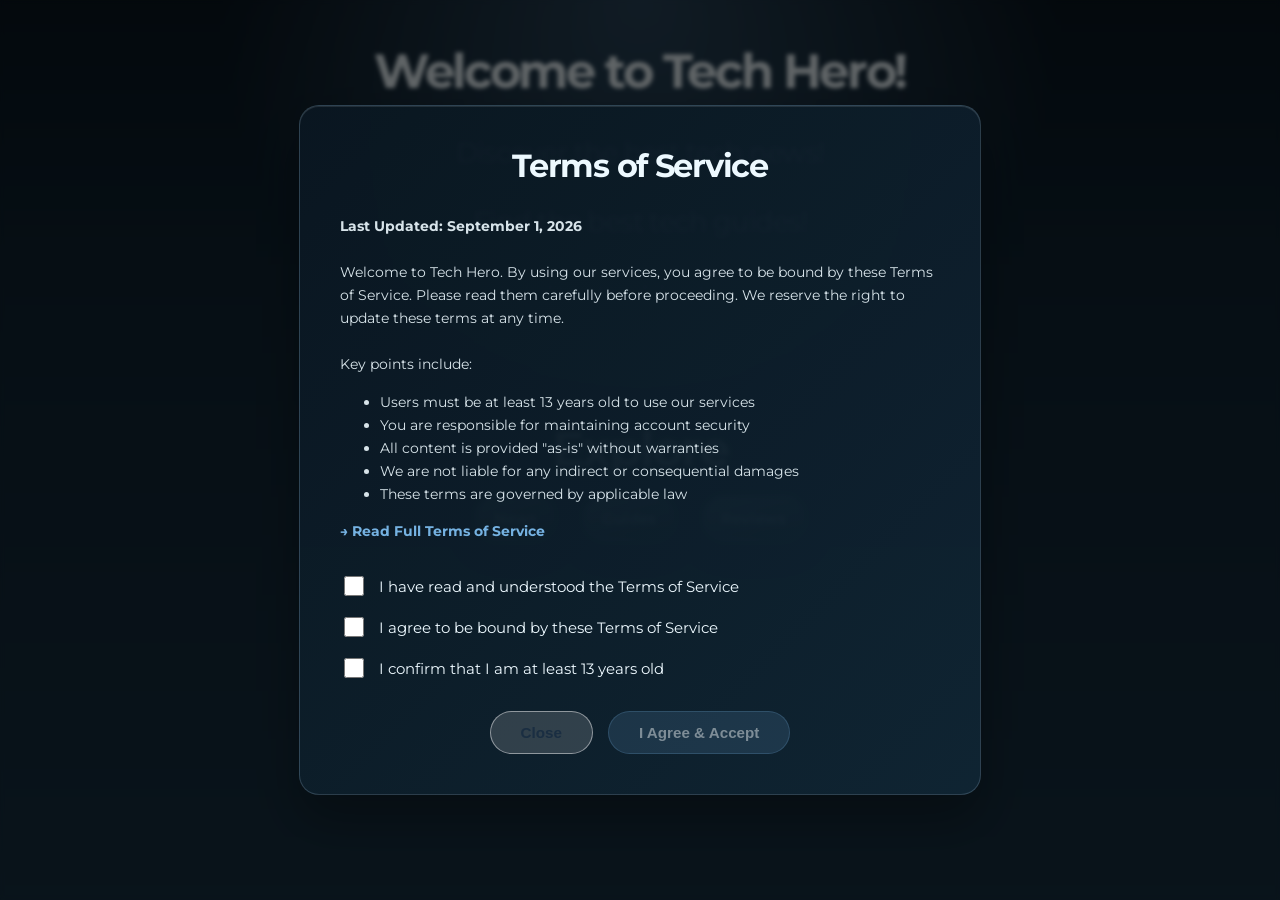
<file: index.html>
<!DOCTYPE html>
<html lang="en">
<head>
    <meta charset="UTF-8">
    <meta name="viewport" content="width=device-width, initial-scale=1.0">
    <title>TechHero Home</title>
    <link rel="stylesheet" href="site.css">
<link rel="preconnect" href="https://fonts.googleapis.com">
<link rel="preconnect" href="https://fonts.gstatic.com" crossorigin>
<link href="https://fonts.googleapis.com/css2?family=Montserrat:ital,wght@0,700;1,700&family=Oswald:wght@200..700&display=swap" rel="stylesheet">

<link rel="preconnect" href="https://fonts.googleapis.com">
<link rel="preconnect" href="https://fonts.gstatic.com" crossorigin>
<link href="https://fonts.googleapis.com/css2?family=Bebas+Neue&display=swap" rel="stylesheet">
</head>
<body>

  
    <style>
      html,
      body {
        overflow: auto;
      }

        body {
            font-family: 'Montserrat', sans-serif;
            margin: 0;
            padding: 0;
            min-height: 100vh;
            background:
              radial-gradient(circle at top, rgba(117, 178, 226, 0.3), transparent 38%),
              linear-gradient(180deg, #0a1721 0%, #102534 30%, #183244 100%);
            color: #edf9ff;
        }

        .start-menu-button {
          position: fixed;
          left: 0;
          bottom: 0;
          width: 5.5rem;
          height: 5.5rem;
          border-radius: 18px;
          border: 1px solid rgba(255,255,255,0.5);
          background: rgba(255,255,255,0.2);
          box-shadow: 0 10px 24px rgba(18, 44, 72, 0.08), inset 0 1px 0 rgba(255,255,255,0.8);
          backdrop-filter: blur(14px) saturate(120%);
          -webkit-backdrop-filter: blur(14px) saturate(120%);
}

.start-menu-prompt {
  position: fixed;
  left: 1rem;
  bottom: 0;
  display: flex;
  align-items: center;
  justify-content: center;
  gap: 0.75em;
  z-index: 10;
  color: rgb(5, 64, 143);
  font-weight: 700;
}

.start-menu-prompt .start-menu-button {
  position: relative;
  left: auto;
  bottom: auto;
}

.start-menu-inner {
  cursor: pointer;
  position: absolute;
  inset: 3px;
  border-radius: 14px;
  background: linear-gradient(180deg, rgba(255,255,255,0.25), rgba(255,255,255,0.08));
  border: 1px solid rgba(255,255,255,0.2);
}

.top-white {
  position: absolute;
  inset: 0;
  border-radius: 50%;
  background: linear-gradient(#fffe, #fff0 60%),
    radial-gradient(circle at 50% 2%, #fff5, #fff5 7%, #fff0 50%);
  clip-path: url(#top-clip);
}

.colors {
  position: absolute;
  inset: 0;
  filter: blur(4px);
}

.red {
  position: absolute;
  bottom: 50%;
  right: 50%;
  width: 4em;
  height: 4em;
  background: linear-gradient(190deg, #f00 15%, #f004 40%, #0000),
    linear-gradient(80deg, #f00 15%, #f004 40%, #0000),
    linear-gradient(#0f0, #0f0);
  filter: url(#red-filter);
  rotate: 13deg;
  transform-origin: 100% 100%;
}

.green {
  position: absolute;
  bottom: 50%;
  right: 50%;
  width: 4em;
  height: 4em;
  background: linear-gradient(200deg, #f00 15%, #f004 40%, #0000),
    linear-gradient(70deg, #f00 15%, #f004 40%, #0000),
    linear-gradient(#0f0, #0f0);
  filter: url(#green-filter);
  rotate: 103deg;
  transform-origin: 100% 100%;
}

.blue {
  position: absolute;
  bottom: 50%;
  right: 50%;
  width: 4.25em;
  height: 4.25em;
  background: linear-gradient(190deg, #f00 15%, #f004 40%, #0000),
    linear-gradient(65deg, #f00 20%, #f004 45%, #0000),
    linear-gradient(#0f0, #0f0);
  filter: url(#blue-filter);
  rotate: 283deg;
  transform-origin: 100% 100%;
}

.yellow {
  position: absolute;
  bottom: 50%;
  right: 50%;
  width: 4em;
  height: 4em;
  background: linear-gradient(190deg, #f00 15%, #f004 40%, #0000),
    linear-gradient(80deg, #f00 15%, #f004 40%, #0000),
    linear-gradient(#0f0, #0f0);
  filter: url(#yellow-filter);
  rotate: 193deg;
  transform-origin: 100% 100%;
}

.colors {
  opacity: 0;
  transition: 0.5s opacity;
}

.start-menu-button:hover .colors {
  opacity: 1;
}

.start-menu-button:active .colors {
  opacity: 0.65;
}

.win7 {
  position: absolute;
  inset: 0.7em;
  background-image: url("[data-uri]");
  background-size: 100% 100%;
  z-index: 1;
  animation: spin-logo 20s linear infinite;
}

@keyframes spin-logo {
  0% {
    transform: rotate(0deg);
  }
  4.25% {
    transform: rotate(360deg);
  }
  8.5% {
    transform: rotate(0deg);
  }
  8.6%,
  100% {
    transform: rotate(0deg);
  }
}

@media (prefers-reduced-motion: reduce) {
  .win7 {
    animation: none;
  }
}


        .welcome {
            font-family: 'Montserrat', sans-serif;
            text-align: center;
            margin-top: 3.281723722719%;
            font-size: 3em;
            color: #effaff;
            letter-spacing: -0.05em;
        }

        .best-news,
        .best-guides,
        .best-reviews {
            font-family: 'Montserrat', sans-serif;
            text-align: center;
            margin-top: 2.81723722719%;
            font-size: 1.68em;
            color: #d9eeff;
            letter-spacing: -0.02em;
        }
        

        .best-reviews {
            font-family: 'Montserrat', sans-serif;
            text-align: center;
            margin-top: 2.81723722719%;
            font-size: 1.68em;
            color: #41586d;
            letter-spacing: -0.02em;
        }

        .explore {
            font-family: 'Montserrat', sans-serif;
            text-align: center;
            margin-top: 8.81723722719%;
            font-size: 1.5em;
            color: #edf9ff;
        }

        .explore h1 {
            margin: 0 0 1rem;
            color: #edf9ff;
            font-size: clamp(2rem, 4vw, 3rem);
            letter-spacing: -0.04em;
        }

        .guides {
            color: red;
            margin-left: 1.3em;
            text-align: center;
        }

        .news {
            color: red;
            margin-right: 1.3em;
            text-align: center;
        }

        .frutiger-button {
          display: inline-block;
          cursor: pointer;
          position: relative;
          font-size: 0.63em;
          padding: 2px;
          border-radius: 999px;
          border: 0;
          text-decoration: none;
          background: linear-gradient(135deg, rgba(124, 190, 236, 0.35), rgba(20, 45, 62, 0.8));
          border: 1px solid rgba(182, 216, 242, 0.34);
          box-shadow: 0 10px 26px rgba(5, 15, 22, 0.3), inset 0 1px 0 rgba(255,255,255,0.18);
          overflow: hidden;
          transition: transform 0.22s ease, box-shadow 0.22s ease, filter 0.22s ease;
          animation: sleek-glow 6s ease-in-out infinite alternate;
}

.frutiger-button + .frutiger-button {
  margin-left: 1.3em;
}

.frutiger-button:hover {
  box-shadow: 0 16px 30px rgba(7, 17, 24, 0.38), inset 0 1px 0 rgba(255,255,255,0.22);
  transform: translateY(-1px) scale(1.01);
  filter: brightness(1.08);
}

.frutiger-button:active {
  box-shadow: 0 6px 14px rgba(7, 17, 24, 0.28), inset 0 2px 0 rgba(255,255,255,0.12);
  transform: translateY(0);
}

.inner {
  position: relative;
  inset: 0px;
  padding: 0.7em 1.05em;
  border-radius: 999px;
  background: linear-gradient(180deg, rgba(203, 226, 245, 0.12), rgba(18, 31, 43, 0.75));
  border: 1px solid rgba(255,255,255,0.10);
  overflow: hidden;
}

.inner::before {
  content: "";
  position: absolute;
  inset: 0;
  background: linear-gradient(120deg, rgba(255,255,255,0.22), rgba(255,255,255,0.04) 35%, rgba(255,255,255,0) 60%);
  background-size: 200% 100%;
  background-repeat: no-repeat;
  animation: sleek-shine 5s ease-in-out infinite;
}

.top-white {
  position: absolute;
  border-radius: inherit;
  inset: 0 -8em;
  background: linear-gradient(180deg, rgba(255,255,255,0.18), rgba(255,255,255,0));
}

.inner::after {
  content: "";
  position: absolute;
  inset: 0;
  border-radius: inherit;
  box-shadow: inset 0 1px 0 rgba(255,255,255,0.12);
}

.frutiger-button:active .inner::after {
  box-shadow: inset 0 1px 0 rgba(255,255,255,0.08);
}

.text {
  position: relative;
  z-index: 1;
  color: #ebf8ff;
  font-weight: 700;
}

@keyframes sleek-glow {
  0% { box-shadow: 0 10px 26px rgba(5, 15, 22, 0.3), inset 0 1px 0 rgba(255,255,255,0.18); }
  100% { box-shadow: 0 14px 32px rgba(12, 24, 35, 0.42), inset 0 1px 0 rgba(255,255,255,0.22); }
}

@keyframes sleek-shine {
  0% { background-position: 120% 0; }
  100% { background-position: -120% 0; }
}

/* Modal Styles */
.modal {
  display: none;
  position: fixed;
  z-index: 1000;
  left: 0;
  top: 0;
  width: 100%;
  height: 100%;
  background-color: rgba(0, 0, 0, 0.6);
  backdrop-filter: blur(2px);
}

.modal.show {
  display: flex;
  align-items: center;
  justify-content: center;
}

.modal-content {
  background: linear-gradient(135deg, rgba(10, 23, 33, 0.95), rgba(16, 37, 52, 0.95));
  border: 1px solid rgba(180, 214, 240, 0.2);
  border-radius: 20px;
  padding: 40px;
  max-width: 600px;
  width: 90%;
  max-height: 80vh;
  overflow-y: auto;
  box-shadow: 0 25px 50px rgba(0, 0, 0, 0.3), inset 0 1px rgba(255, 255, 255, 0.1);
  color: #edf9ff;
}

.modal-header {
  text-align: center;
  margin-bottom: 30px;
  font-size: 2rem;
  font-weight: 700;
  letter-spacing: -0.04em;
}

.modal-text {
  font-size: 0.9rem;
  line-height: 1.6;
  color: rgba(237, 249, 255, 0.9);
  margin-bottom: 30px;
}

.checkbox-group {
  display: flex;
  flex-direction: column;
  gap: 15px;
  margin-bottom: 30px;
}

.checkbox-item {
  display: flex;
  align-items: center;
  gap: 12px;
}

.checkbox-item input[type="checkbox"] {
  width: 20px;
  height: 20px;
  cursor: pointer;
  accent-color: #75b2e2;
}

.checkbox-item label {
  cursor: pointer;
  font-size: 0.95rem;
  user-select: none;
  flex: 1;
}

.modal-buttons {
  display: flex;
  gap: 15px;
  justify-content: center;
  flex-wrap: wrap;
}

.modal-btn {
  padding: 12px 30px;
  border: none;
  border-radius: 999px;
  cursor: pointer;
  font-weight: 700;
  font-size: 0.95rem;
  transition: all 0.3s ease;
  border: 1px solid rgba(255,255,255,0.46);
}

.modal-btn.close-btn {
  background: rgba(255,255,255,0.15);
  color: #1a2e42;
}

.modal-btn.close-btn:hover {
  background: rgba(255,255,255,0.25);
  transform: translateY(-1px);
}

.modal-btn.agree-btn {
  background: rgba(117, 178, 226, 0.3);
  color: #edf9ff;
  border: 1px solid rgba(117, 178, 226, 0.5);
}

.modal-btn.agree-btn:hover:not(:disabled) {
  background: rgba(117, 178, 226, 0.5);
  transform: translateY(-1px);
}

.modal-btn.agree-btn:disabled {
  opacity: 0.5;
  cursor: not-allowed;
}

.read-tos-btn {
  display: inline-block;
  margin-top: 20px;
  padding: 12px 30px;
  background: rgba(117, 178, 226, 0.3);
  border: 1px solid rgba(117, 178, 226, 0.5);
  color: #edf9ff;
  border-radius: 999px;
  cursor: pointer;
  font-weight: 700;
  font-size: 0.95rem;
  transition: all 0.3s ease;
  text-decoration: none;
  display: inline-flex;
  align-items: center;
  gap: 8px;
}

.read-tos-btn:hover {
  background: rgba(117, 178, 226, 0.5);
  transform: translateY(-1px);
}

        </style>


<style>
  
.menu-item,
.menu-open-button {
  background: #eeeeee;
  border-radius: 100%;
  width: 80px;
  height: 80px;
  margin-left: -40px;
  position: absolute;
  color: #ffffff;
  text-align: center;
  line-height: 80px;
  -webkit-transform: translate3d(0, 0, 0);
  transform: translate3d(0, 0, 0);
  -webkit-transition: -webkit-transform ease-out 200ms;
  transition: -webkit-transform ease-out 200ms;
  transition: transform ease-out 200ms;
}

.menu-open {
  display: none;
}

.lines {
  width: 25px;
  height: 3px;
  background: #596778;
  display: block;
  position: absolute;
  top: 50%;
  left: 50%;
  margin-left: -12.5px;
  margin-top: -1.5px;
  -webkit-transition: -webkit-transform 200ms;
  transition: -webkit-transform 200ms;
  transition: transform 200ms;
}

.line-1 {
  -webkit-transform: translate3d(0, -8px, 0);
  transform: translate3d(0, -8px, 0);
}

.line-2 {
  -webkit-transform: translate3d(0, 0, 0);
  transform: translate3d(0, 0, 0);
}

.line-3 {
  -webkit-transform: translate3d(0, 8px, 0);
  transform: translate3d(0, 8px, 0);
}

.menu-open:checked + .menu-open-button .line-1 {
  -webkit-transform: translate3d(0, 0, 0) rotate(45deg);
  transform: translate3d(0, 0, 0) rotate(45deg);
}

.menu-open:checked + .menu-open-button .line-2 {
  -webkit-transform: translate3d(0, 0, 0) scale(0.1, 1);
  transform: translate3d(0, 0, 0) scale(0.1, 1);
}

.menu-open:checked + .menu-open-button .line-3 {
  -webkit-transform: translate3d(0, 0, 0) rotate(-45deg);
  transform: translate3d(0, 0, 0) rotate(-45deg);
}

.menu {
  margin: auto;
  position: absolute;
  top: 0;
  bottom: 0;
  left: 0;
  right: 0;
  width: 80px;
  height: 80px;
  text-align: center;
  box-sizing: border-box;
  font-size: 26px;
}

/* .menu-item {
   transition: all 0.1s ease 0s;
} */

.menu-item:hover {
  background: #eeeeee;
  color: #091974;
}

.menu-item:nth-child(3) {
  -webkit-transition-duration: 180ms;
  transition-duration: 180ms;
}

.menu-item:nth-child(4) {
  -webkit-transition-duration: 180ms;
  transition-duration: 180ms;
}

.menu-item:nth-child(5) {
  -webkit-transition-duration: 180ms;
  transition-duration: 180ms;
}

.menu-item:nth-child(6) {
  -webkit-transition-duration: 180ms;
  transition-duration: 180ms;
}

.menu-item:nth-child(7) {
  -webkit-transition-duration: 180ms;
  transition-duration: 180ms;
}

.menu-item:nth-child(8) {
  -webkit-transition-duration: 180ms;
  transition-duration: 180ms;
}

.menu-item:nth-child(9) {
  -webkit-transition-duration: 180ms;
  transition-duration: 180ms;
}

.menu-open-button {
  z-index: 2;
  -webkit-transition-timing-function: cubic-bezier(0.175, 0.885, 0.32, 1.275);
  transition-timing-function: cubic-bezier(0.175, 0.885, 0.32, 1.275);
  -webkit-transition-duration: 400ms;
  transition-duration: 400ms;
  -webkit-transform: scale(1.1, 1.1) translate3d(0, 0, 0);
  transform: scale(1.1, 1.1) translate3d(0, 0, 0);
  cursor: pointer;
  box-shadow: 3px 3px 0 0 rgba(0, 0, 0, 0.14);
}

.menu-open-button:hover {
  -webkit-transform: scale(1.2, 1.2) translate3d(0, 0, 0);
  transform: scale(1.2, 1.2) translate3d(0, 0, 0);
}

.menu-open:checked + .menu-open-button {
  -webkit-transition-timing-function: linear;
  transition-timing-function: linear;
  -webkit-transition-duration: 200ms;
  transition-duration: 200ms;
  -webkit-transform: scale(0.8, 0.8) translate3d(0, 0, 0);
  transform: scale(0.8, 0.8) translate3d(0, 0, 0);
}

.menu-open:checked ~ .menu-item {
  -webkit-transition-timing-function: cubic-bezier(0.935, 0, 0.34, 1.33);
  transition-timing-function: cubic-bezier(0.935, 0, 0.34, 1.33);
}

.menu-open:checked ~ .menu-item:nth-child(3) {
  transition-duration: 180ms;
  -webkit-transition-duration: 180ms;
  -webkit-transform: translate3d(0.08361px, -104.99997px, 0);
  transform: translate3d(0.08361px, -104.99997px, 0);
}

.menu-open:checked ~ .menu-item:nth-child(4) {
  transition-duration: 280ms;
  -webkit-transition-duration: 280ms;
  -webkit-transform: translate3d(90.9466px, -52.47586px, 0);
  transform: translate3d(90.9466px, -52.47586px, 0);
}

.menu-open:checked ~ .menu-item:nth-child(5) {
  transition-duration: 380ms;
  -webkit-transition-duration: 380ms;
  -webkit-transform: translate3d(90.9466px, 52.47586px, 0);
  transform: translate3d(90.9466px, 52.47586px, 0);
}

.menu-open:checked ~ .menu-item:nth-child(6) {
  transition-duration: 480ms;
  -webkit-transition-duration: 480ms;
  -webkit-transform: translate3d(0.08361px, 104.99997px, 0);
  transform: translate3d(0.08361px, 104.99997px, 0);
}

.menu-open:checked ~ .menu-item:nth-child(7) {
  transition-duration: 580ms;
  -webkit-transition-duration: 580ms;
  -webkit-transform: translate3d(-90.86291px, 52.62064px, 0);
  transform: translate3d(-90.86291px, 52.62064px, 0);
}

.menu-open:checked ~ .menu-item:nth-child(8) {
  transition-duration: 680ms;
  -webkit-transition-duration: 680ms;
  -webkit-transform: translate3d(-91.03006px, -52.33095px, 0);
  transform: translate3d(-91.03006px, -52.33095px, 0);
}

.menu-open:checked ~ .menu-item:nth-child(9) {
  transition-duration: 780ms;
  -webkit-transition-duration: 780ms;
  -webkit-transform: translate3d(-0.25084px, -104.9997px, 0);
  transform: translate3d(-0.25084px, -104.9997px, 0);
}

.blue {
  background-color: #b908ff;
  box-shadow: 3px 3px 0 0 rgba(0, 0, 0, 0.14);
  text-shadow: 1px 1px 0 rgba(0, 0, 0, 0.12);
}

.blue:hover {
  color: #669ae1;
  text-shadow: none;
}

.green {
  background-color: #70cc72;
  box-shadow: 3px 3px 0 0 rgba(0, 0, 0, 0.14);
  text-shadow: 1px 1px 0 rgba(0, 0, 0, 0.12);
}

.green:hover {
  color: #70cc72;
  text-shadow: none;
}

.red {
  background-color: #fe4365;
  box-shadow: 3px 3px 0 0 rgba(0, 0, 0, 0.14);
  text-shadow: 1px 1px 0 rgba(0, 0, 0, 0.12);
}

.red:hover {
  color: #fe4365;
  text-shadow: none;
}

.purple {
  background-color: #c49cde;
  box-shadow: 3px 3px 0 0 rgba(0, 0, 0, 0.14);
  text-shadow: 1px 1px 0 rgba(0, 0, 0, 0.12);
}

.purple:hover {
  color: #c49cde;
  text-shadow: none;
}

.orange {
  background-color: #fc913a;
  box-shadow: 3px 3px 0 0 rgba(0, 0, 0, 0.14);
  text-shadow: 1px 1px 0 rgba(0, 0, 0, 0.12);
}

.orange:hover {
  color: #fc913a;
  text-shadow: none;
}

.lightblue {
  background-color: #62c2e4;
  box-shadow: 3px 3px 0 0 rgba(0, 0, 0, 0.14);
  text-shadow: 1px 1px 0 rgba(0, 0, 0, 0.12);
}

.lightblue:hover {
  color: #62c2e4;
  text-shadow: none;
}

.credit {
  margin: 24px 20px 120px 0;
  text-align: right;
  color: #eeeeee;
}

.credit a {
  padding: 8px 0;
  color: #c49cde;
  text-decoration: none;
  transition: all 0.3s ease 0s;
}

.credit a:hover {
  text-decoration: underline;
}



  </style>


        <h1 class="welcome">Welcome to Tech Hero!</h1>
        <p class="best-news">Discover the best tech news!</p>
        <p class="best-guides">Find the best tech guides!</p>
        <p class="best-reviews">Watch the best tech reviews!</p>

        
        
        
        
        
        
        
        <div class="explore">
            
            <h1>Explore</h1>
            <a class="frutiger-button" href="news.html">
  <div class="inner">
    <div class="top-white"></div>
    <span class="text">News</span>
  </div>
</a>
<a class="frutiger-button" href="guides.html">
  <div class="inner">
    <div class="top-white"></div>
    <span class="text">Guides</span>
  </div>
</a>
<a class="frutiger-button" href="reviews.html">
  <div class="inner">
    <div class="top-white"></div>
    <span class="text">Reviews</span>
  </div>
</a>

        </div>




        
</body>
</html>

<div id="tosModal" class="modal">
  <div class="modal-content">
    <div class="modal-header">Terms of Service</div>
    <div class="modal-text">
      <strong>Last Updated: September 1, 2026</strong><br><br>
      Welcome to Tech Hero. By using our services, you agree to be bound by these Terms of Service. Please read them carefully before proceeding. We reserve the right to update these terms at any time.
      <br><br>
      Key points include:
      <ul>
        <li>Users must be at least 13 years old to use our services</li>
        <li>You are responsible for maintaining account security</li>
        <li>All content is provided "as-is" without warranties</li>
        <li>We are not liable for any indirect or consequential damages</li>
        <li>These terms are governed by applicable law</li>
      </ul>
      <a href="TOS.html" style="color: #75b2e2; text-decoration: none; font-weight: 700;">→ Read Full Terms of Service</a>
    </div>
    
    <div class="checkbox-group">
      <div class="checkbox-item">
        <input type="checkbox" id="checkbox1" value="read">
        <label for="checkbox1">I have read and understood the Terms of Service</label>
      </div>
      <div class="checkbox-item">
        <input type="checkbox" id="checkbox2" value="agree">
        <label for="checkbox2">I agree to be bound by these Terms of Service</label>
      </div>
      <div class="checkbox-item">
        <input type="checkbox" id="checkbox3" value="confirm">
        <label for="checkbox3">I confirm that I am at least 13 years old</label>
      </div>
    </div>

    <div class="modal-buttons">
      <button class="modal-btn close-btn" id="closeModal">Close</button>
      <button class="modal-btn agree-btn" id="agreeBtn" disabled>I Agree & Accept</button>
    </div>
  </div>
</div>

<script>
  const tosModal = document.getElementById('tosModal');
  const closeModal = document.getElementById('closeModal');
  const agreeBtn = document.getElementById('agreeBtn');
  const checkbox1 = document.getElementById('checkbox1');
  const checkbox2 = document.getElementById('checkbox2');
  const checkbox3 = document.getElementById('checkbox3');
  const consentKey = 'techHeroTosAccepted';

  function showConsentModalIfNeeded() {
    const hasAcceptedTerms = localStorage.getItem(consentKey) === 'true';
    if (!hasAcceptedTerms) {
      tosModal.classList.add('show');
    }
  }

  closeModal.addEventListener('click', () => {
    tosModal.classList.remove('show');
  });

  window.addEventListener('click', (event) => {
    if (event.target === tosModal) {
      tosModal.classList.remove('show');
    }
  });

  function updateAgreeButton() {
    if (checkbox1.checked && checkbox2.checked && checkbox3.checked) {
      agreeBtn.disabled = false;
    } else {
      agreeBtn.disabled = true;
    }
  }

  checkbox1.addEventListener('change', updateAgreeButton);
  checkbox2.addEventListener('change', updateAgreeButton);
  checkbox3.addEventListener('change', updateAgreeButton);

  agreeBtn.addEventListener('click', () => {
    localStorage.setItem(consentKey, 'true');
    alert('Thank you!');
    tosModal.classList.remove('show');
    checkbox1.checked = false;
    checkbox2.checked = false;
    checkbox3.checked = false;
    updateAgreeButton();
  });

  showConsentModalIfNeeded();
</script>
</file>
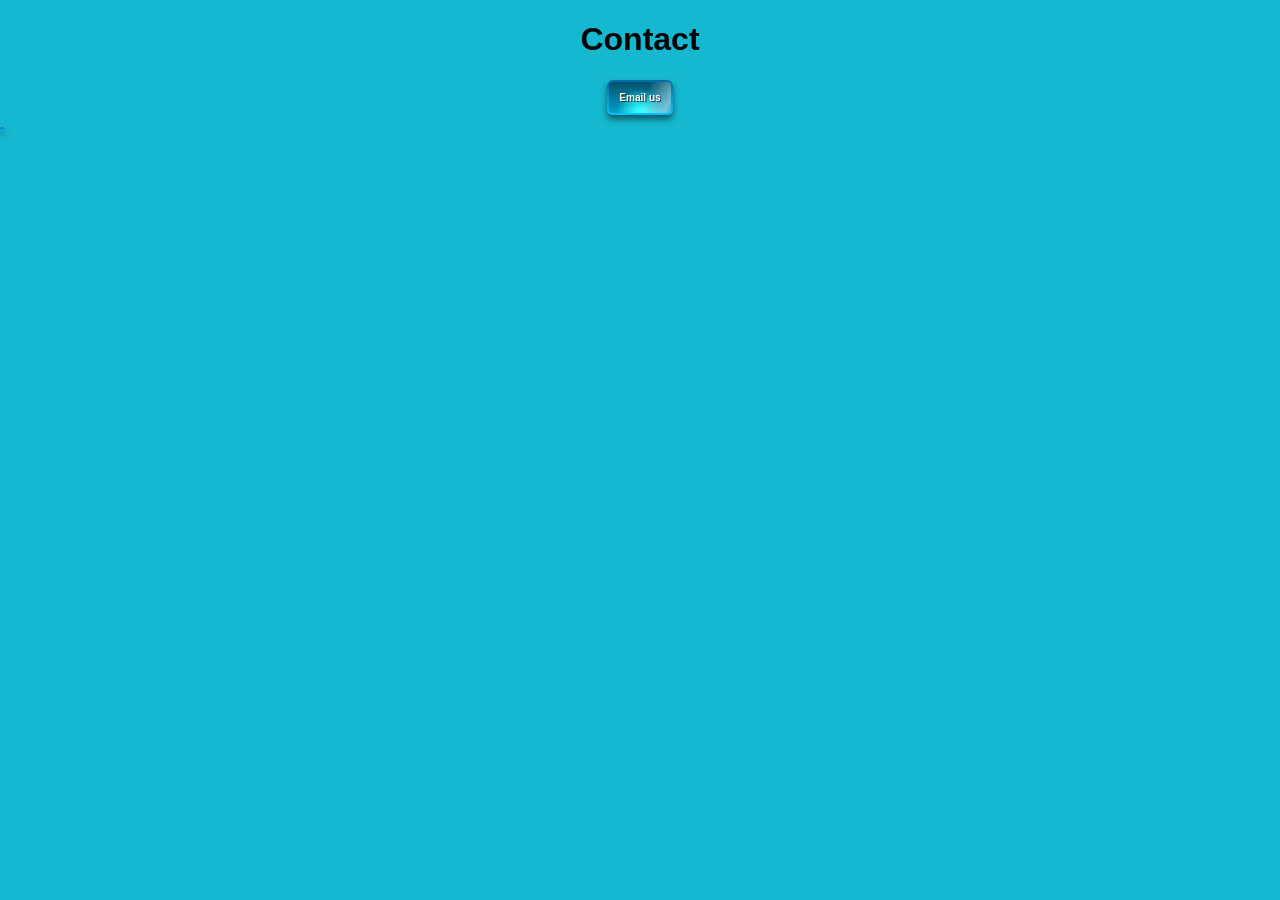
<file: contact.html>
<!DOCTYPE html>
<html lang="en">

<head>
    <meta charset="UTF-8">
    <meta name="viewport" content="width=device-width, initial-scale=1.0">
    <title>Contact</title>
</head>

<body>
    <div style="text-align: center;">
        <h1>Contact</h1>

        <a href="mailto:noahcburrelli@gmail.com" class="frutiger-button back-button">
            <div class="inner"><span class="text">Email us</span></div>
    </div>




    <style>
        html,
        body {
            overflow: hidden;
        }

        body {
            font-family: 'Montserrat', sans-serif;
            margin: 0;
            padding: 0;
            min-height: 100vh;
            background: #16b8cf url('Untitled%20design.png') center center / cover no-repeat fixed;

        }

        .start-menu-button {
            position: fixed;
            left: 0;
            bottom: 0;
            width: 6em;
            height: 6em;
            border-radius: 50%;
            border: 0;
            background: linear-gradient(#2e3c87, #24b8e8);
        }

        .start-menu-prompt {
            display: flex;
            align-items: center;
            justify-content: center;
            gap: 0.75em;
            margin-top: 1em;
            color: rgb(5, 64, 143);
            font-weight: 700;
        }

        .start-menu-inner {
            cursor: pointer;
            position: absolute;
            inset: 3px;
            border-radius: 50%;
            background: radial-gradient(circle at 50% 100%,
                    #30f8f8 10%,
                    #28cff1 30%,
                    #2d6284 60%,
                    #2c517b);
        }

        .top-white {
            position: absolute;
            inset: 0;
            border-radius: 50%;
            background: linear-gradient(#fffe, #fff0 60%),
                radial-gradient(circle at 50% 2%, #fff5, #fff5 7%, #fff0 50%);
            clip-path: url(#top-clip);
        }

        .colors {
            position: absolute;
            inset: 0;
            filter: blur(4px);
        }

        .red {
            position: absolute;
            bottom: 50%;
            right: 50%;
            width: 4em;
            height: 4em;
            background: linear-gradient(190deg, #f00 15%, #f004 40%, #0000),
                linear-gradient(80deg, #f00 15%, #f004 40%, #0000),
                linear-gradient(#0f0, #0f0);
            filter: url(#red-filter);
            rotate: 13deg;
            transform-origin: 100% 100%;
        }

        .green {
            position: absolute;
            bottom: 50%;
            right: 50%;
            width: 4em;
            height: 4em;
            background: linear-gradient(200deg, #f00 15%, #f004 40%, #0000),
                linear-gradient(70deg, #f00 15%, #f004 40%, #0000),
                linear-gradient(#0f0, #0f0);
            filter: url(#green-filter);
            rotate: 103deg;
            transform-origin: 100% 100%;
        }

        .blue {
            position: absolute;
            bottom: 50%;
            right: 50%;
            width: 4.25em;
            height: 4.25em;
            background: linear-gradient(190deg, #f00 15%, #f004 40%, #0000),
                linear-gradient(65deg, #f00 20%, #f004 45%, #0000),
                linear-gradient(#0f0, #0f0);
            filter: url(#blue-filter);
            rotate: 283deg;
            transform-origin: 100% 100%;
        }

        .yellow {
            position: absolute;
            bottom: 50%;
            right: 50%;
            width: 4em;
            height: 4em;
            background: linear-gradient(190deg, #f00 15%, #f004 40%, #0000),
                linear-gradient(80deg, #f00 15%, #f004 40%, #0000),
                linear-gradient(#0f0, #0f0);
            filter: url(#yellow-filter);
            rotate: 193deg;
            transform-origin: 100% 100%;
        }

        .colors {
            opacity: 0;
            transition: 0.5s opacity;
        }

        .start-menu-button:hover .colors {
            opacity: 1;
        }

        .start-menu-button:active .colors {
            opacity: 0.65;
        }

        .win7 {
            position: absolute;
            inset: 0.7em;
            background-image: url("[data-uri]");
            background-size: 100% 100%;
            z-index: 1;
        }


        .welcome {
            font-family: 'Montserrat', sans-serif;
            text-align: center;
            margin-top: 3.281723722719%;
            font-size: 3em;
            color: rgb(5, 64, 143)
        }

        .best-news {
            font-family: 'Montserrat', sans-serif;
            text-align: center;
            margin-top: 2.81723722719%;
            font-size: 1.68em;
            color: rgb(5, 64, 143)
        }

        .best-guides {
            font-family: 'Montserrat', sans-serif;
            text-align: center;
            margin-top: 2.81723722719%;
            font-size: 1.68em;
            color: rgb(5, 64, 143)
        }

        .best-reviews {
            font-family: 'Montserrat', sans-serif;
            text-align: center;
            margin-top: 2.81723722719%;
            font-size: 1.68em;
            color: rgb(5, 64, 143)
        }

        .explore {
            font-family: 'Montserrat', sans-serif;
            text-align: center;
            margin-top: 8.81723722719%;
            font-size: 1.5em;
            color: rgb(5, 64, 143);
        }

        .guides {
            color: red;
            margin-left: 1.3em;
            text-align: center;
        }

        .news {
            color: red;
            margin-right: 1.3em;
            text-align: center;
        }

        .frutiger-button {
            display: inline-block;
            cursor: pointer;
            position: relative;
            font-size: 0.63em;
            padding: 2px;
            border-radius: 6px;
            border: 0;
            text-decoration: none;
            text-shadow: 1px 1px #000a;
            background: linear-gradient(#006caa, #00c3ff);
            box-shadow: 0px 4px 6px 0px #0008;
        }

        .frutiger-button+.frutiger-button {
            margin-left: 1.3em;
        }

        .frutiger-button:hover {
            box-shadow: 0px 6px 12px 0px #0009;
        }

        .frutiger-button:active {
            box-shadow: 0px 0px 0px 0px #0000;
        }

        .inner {
            position: relative;
            inset: 0px;
            padding: 1em;
            border-radius: 4px;
            background: radial-gradient(circle at 50% 100%, #30f8f8 10%, #30f8f800 55%),
                linear-gradient(#00526a, #009dcd);
            overflow: hidden;
        }

        .inner::before {
            content: "";
            position: absolute;
            inset: 0;
            background: linear-gradient(-65deg, #0000 40%, #fff7 50%, #0000 70%);
            background-size: 200% 100%;
            background-repeat: no-repeat;
        }

        .top-white {
            position: absolute;
            border-radius: inherit;
            inset: 0 -8em;
            background: radial-gradient(circle at 50% -270%,
                    #fff 45%,
                    #fff6 60%,
                    #fff0 60%);
        }

        .inner::after {
            content: "";
            position: absolute;
            inset: 0;
            border-radius: inherit;
            box-shadow: inset 0px 2px 8px -2px #0000;
        }

        .frutiger-button:active .inner::after {
            box-shadow: inset 0px 2px 8px -2px #000a;
        }

        .text {
            position: relative;
            z-index: 1;
            color: white;
            font-weight: 550;
        }
    </style>


</body>

</html>
</file>
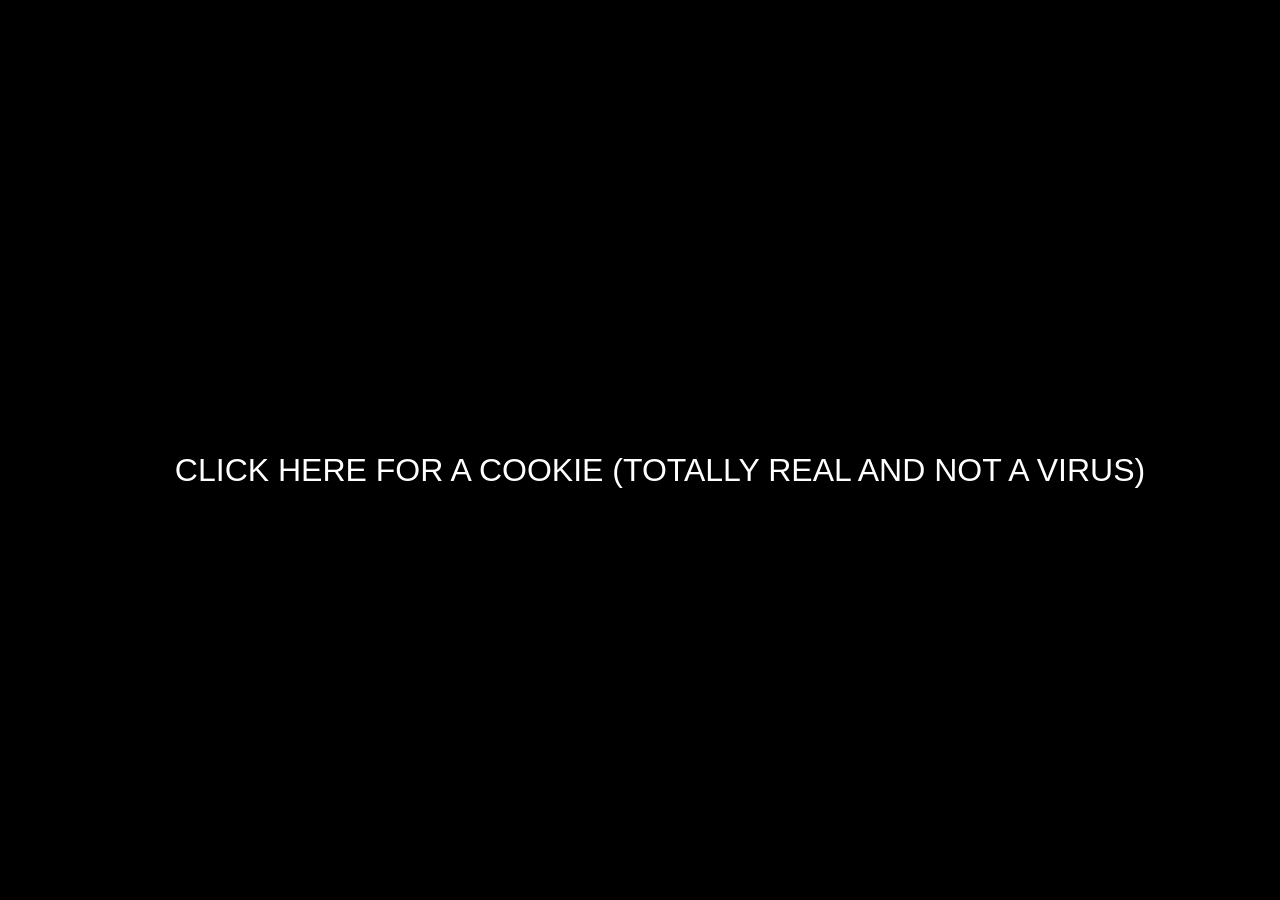
<file: cookie.html>
<!DOCTYPE html>
<html lang="en">
<head>
    <meta charset="UTF-8">
    <title>Free Cookie!</title>
    <style>
        html, body {
            margin: 0;
            padding: 0;
            width: 100%;
            height: 100%;
            background-color: #000000;
            color: #ffffff;
            font-family: "Arial Black", Gadget, sans-serif;
            overflow: hidden;
            user-select: none;
            display: flex;
            justify-content: center;
            align-items: center;
        }

        /* The signature rapid-flashing background animation */
        .flash-active {
            animation: flashBackground 0.12s infinite steps(1);
        }

        @keyframes flashBackground {
            0% { background-color: #000000; color: #ffffff; }
            50% { background-color: #ffffff; color: #000000; }
        }

        #payload {
            display: flex;
            flex-direction: column;
            align-items: center;
            justify-content: center;
            text-align: center;
        }

        #text-heading {
            font-size: 4rem;
            margin-bottom: 30px;
        }

        /* Vector rows for the 3 classic flashing smiley faces */
        .smiley-row {
            display: flex;
            gap: 40px;
        }

        .smiley {
            width: 100px;
            height: 100px;
            border-radius: 50%;
            border: 10px solid currentColor;
            position: relative;
        }

        /* Eyes */
        .smiley::before {
            content: '';
            position: absolute;
            top: 28px;
            left: 24px;
            width: 12px;
            height: 18px;
            background: currentColor;
            border-radius: 50%;
            box-shadow: 32px 0 currentColor;
        }

        /* Wide cartoon smile */
        .smiley::after {
            content: '';
            position: absolute;
            bottom: 15px;
            left: 20px;
            width: 50px;
            height: 25px;
            border: 8px solid currentColor;
            border-top: 0;
            border-radius: 0 0 60px 60px;
        }

        /* Click overlay with your custom joke bait text */
        #start-overlay {
            position: fixed;
            top: 0; left: 0; width: 100%; height: 100%;
            background: #000000;
            color: #ffffff;
            display: flex;
            justify-content: center;
            align-items: center;
            font-size: 2rem;
            z-index: 9999;
            cursor: pointer;
            text-align: center;
            padding: 20px;
        }
    </style>
</head>
<body>

    <div id="start-overlay">CLICK HERE FOR A COOKIE (TOTALLY REAL AND NOT A VIRUS)</div>

    <div id="payload">
        <div id="text-heading">
            YOU ARE AN IDIOT!<br>
            <span style="font-size: 2.5rem;">ha-ha-ha-ha-ha-ha-ha!</span>
        </div>
        <div class="smiley-row">
            <div class="smiley"></div>
            <div class="smiley"></div>
            <div class="smiley"></div>
        </div>
    </div>
    
    <audio id="loop-track" loop src="https://archive.org"></audio>

    <script>
        const startOverlay = document.getElementById('start-overlay');
        const loopTrack = document.getElementById('loop-track');

        window.addEventListener('click', () => {
            if (startOverlay) {
                startOverlay.remove(); 
                document.body.classList.add('flash-active'); 
                
                loopTrack.muted = false;
                loopTrack.play().catch(err => {
                    console.log("Audio pipeline failed to hook stream: ", err);
                }); 
            }
        });
    </script>
</body>
</html>
</file>
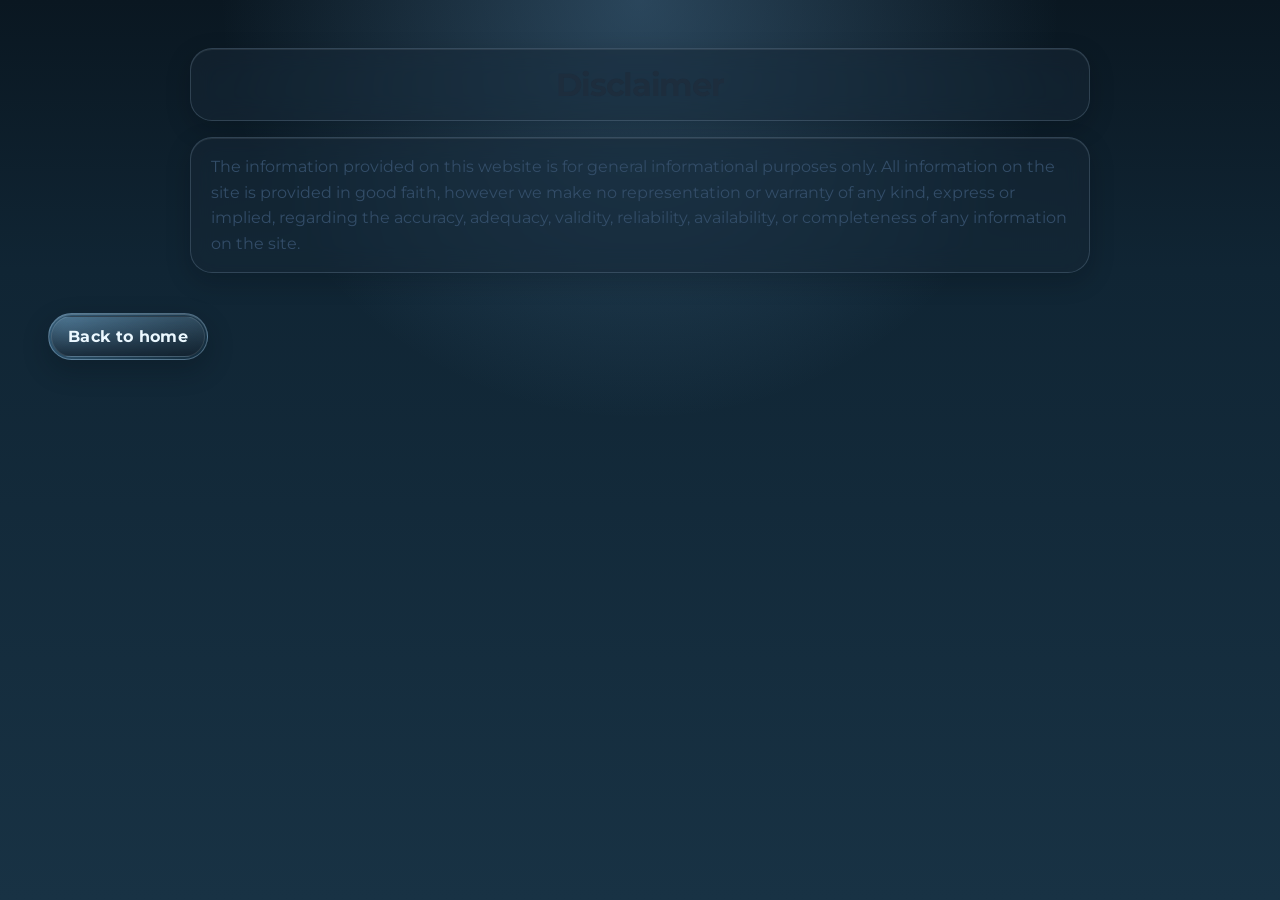
<file: disclaimer.html>
<!DOCTYPE html>
<html lang="en">
<head>
    <meta charset="UTF-8">
    <meta name="viewport" content="width=device-width, initial-scale=1.0">
    <title>!!!!!</title>
    <link rel="stylesheet" href="site.css">
</head>
<body class="site-page">
    <h1>Disclaimer</h1>
    <p>The information provided on this website is for general informational purposes only. All information on the site is provided in good faith, however we make no representation or warranty of any kind, express
    or implied, regarding the accuracy, adequacy, validity, reliability, availability, or completeness of any information on the site.</p>
    <a class="frutiger-button back-button" href="index.html"><div class="inner"><span class="text">Back to home</span></div></a>
    </body>
</html>
</file>
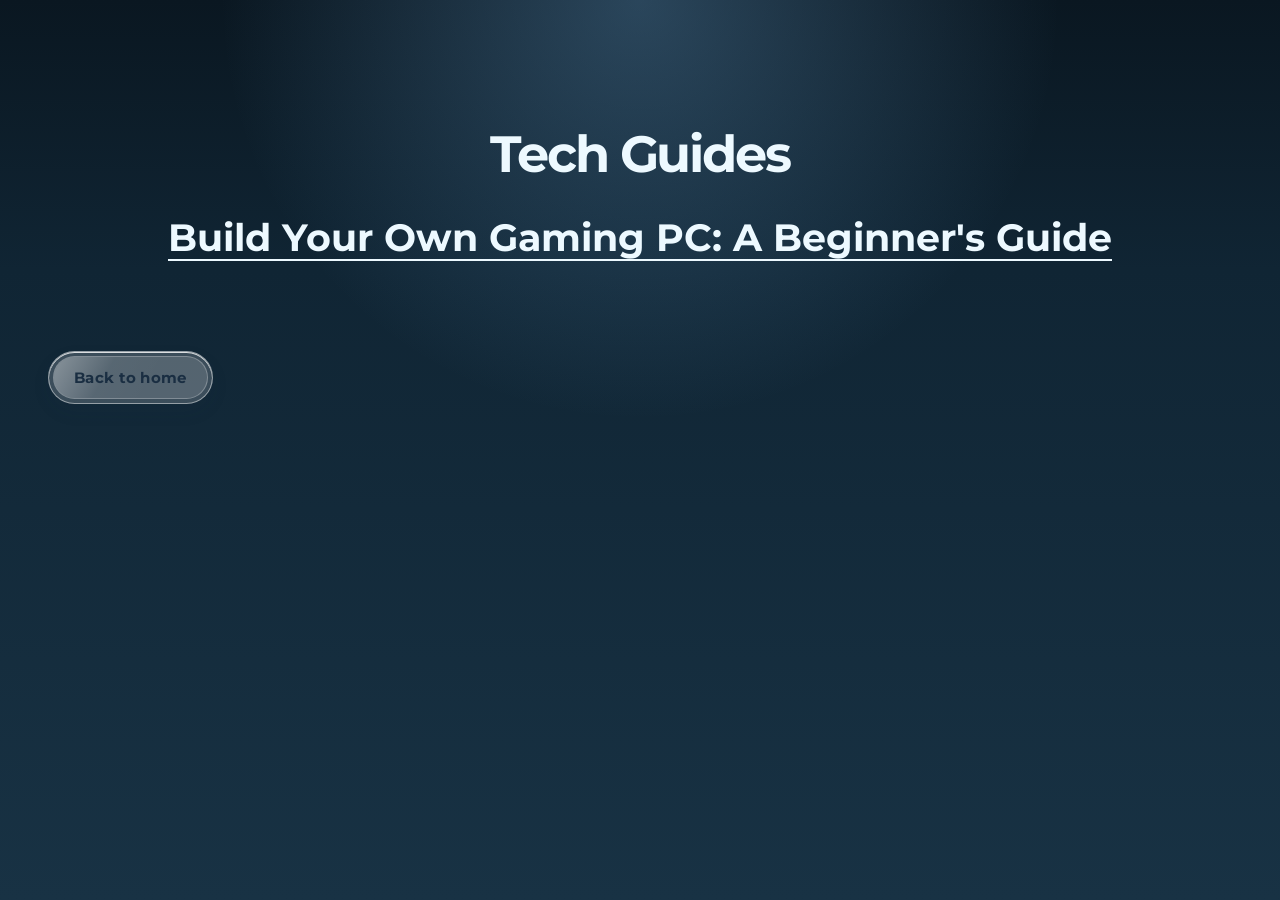
<file: guides.html>
<!DOCTYPE html>
<html lang="en">
<head>
    <meta charset="UTF-8">
    <meta name="viewport" content="width=device-width, initial-scale=1.0">
    <title>Guides | TechHero</title>
    <link rel="preconnect" href="https://fonts.googleapis.com">
    <link rel="preconnect" href="https://fonts.gstatic.com" crossorigin>
    <link href="https://fonts.googleapis.com/css2?family=Montserrat:ital,wght@0,700;1,700&family=Oswald:wght@200..700&display=swap" rel="stylesheet">
</head>
<body class="site-page">
    <style>
        * {
            box-sizing: border-box;
        }

        body.site-page {
            box-sizing: border-box;
            min-height: 100vh;
            margin: 0;
            padding: clamp(1rem, 4vw, 3rem);
            color: #edf9ff;
            font-family: 'Montserrat', sans-serif;
            background:
              radial-gradient(circle at top, rgba(117, 178, 226, 0.3), transparent 38%),
              linear-gradient(180deg, #0a1721 0%, #102534 30%, #183244 100%);
        }

        .page-shell {
            max-width: 1280px;
            margin: 0 auto;
            padding: 40px 24px 60px;
        }

        .page-title {
            font-size: clamp(2.2rem, 4vw, 4rem);
            text-align: center;
            color: #edf9ff;
            text-shadow: none;
            margin-bottom: 28px;
            letter-spacing: -0.04em;
        }

        .feature-guide {
            display: block;
            max-width: 1100px;
            margin: 0 auto;
            text-align: center;
            color: #edf9ff;
            text-decoration: underline;
            text-decoration-thickness: 2px;
            text-underline-offset: 8px;
            font-size: clamp(1.6rem, 3vw, 3rem);
            line-height: 1.3;
            font-weight: 700;
            transition: opacity 0.2s ease, transform 0.2s ease;
        }

        .feature-guide:hover {
            opacity: 0.9;
            transform: translateY(-1px);
        }

        .back-button {
            display: inline-flex;
            align-items: center;
            justify-content: center;
            margin: 28px auto 0;
            text-decoration: none;
            border-radius: 999px;
            padding: 4px;
            background: rgba(255,255,255,0.18);
            border: 1px solid rgba(255,255,255,0.46);
            box-shadow: 0 8px 18px rgba(24, 54, 78, 0.08), inset 0 1px 0 rgba(255,255,255,0.82);
            transition: transform 0.2s ease, box-shadow 0.2s ease;
        }

        .back-button:hover {
            transform: translateY(-1px);
            box-shadow: 0 10px 20px rgba(24, 54, 78, 0.12), inset 0 1px 0 rgba(255,255,255,0.82);
        }

        .back-button .inner {
            position: relative;
            display: flex;
            align-items: center;
            justify-content: center;
            min-width: 150px;
            padding: 11px 20px;
            border-radius: 999px;
            background: rgba(255,255,255,0.13);
            border: 1px solid rgba(255,255,255,0.26);
            overflow: hidden;
        }

        .back-button .inner::before {
            content: "";
            position: absolute;
            inset: 0;
            background: linear-gradient(120deg, rgba(255,255,255,0.3), rgba(255,255,255,0.02) 35%, rgba(255,255,255,0) 65%);
            pointer-events: none;
        }

        .back-button .text {
            position: relative;
            z-index: 1;
            color: #1a2e42;
            font-weight: 700;
            letter-spacing: 0.02em;
            font-size: 0.95rem;
        }
    </style>

    <div class="page-shell">
        <h1 class="page-title">Tech Guides</h1>

        <a class="feature-guide" href="https://xidax.com/blogs/news/build-your-own-gaming-pc-a-beginners-guide?srsltid=AfmBOoogtCvNcABPwySE1YWI8PnXuPExE-vg-vOcJX_4liyPeKKP3gb6" target="_blank" rel="noreferrer">
            Build Your Own Gaming PC: A Beginner's Guide
        </a>
    </div>

    <a class="frutiger-button back-button" href="index.html">
        <div class="inner"><span class="text">Back to home</span></div>
    </a>
</body>
</html>
</file>
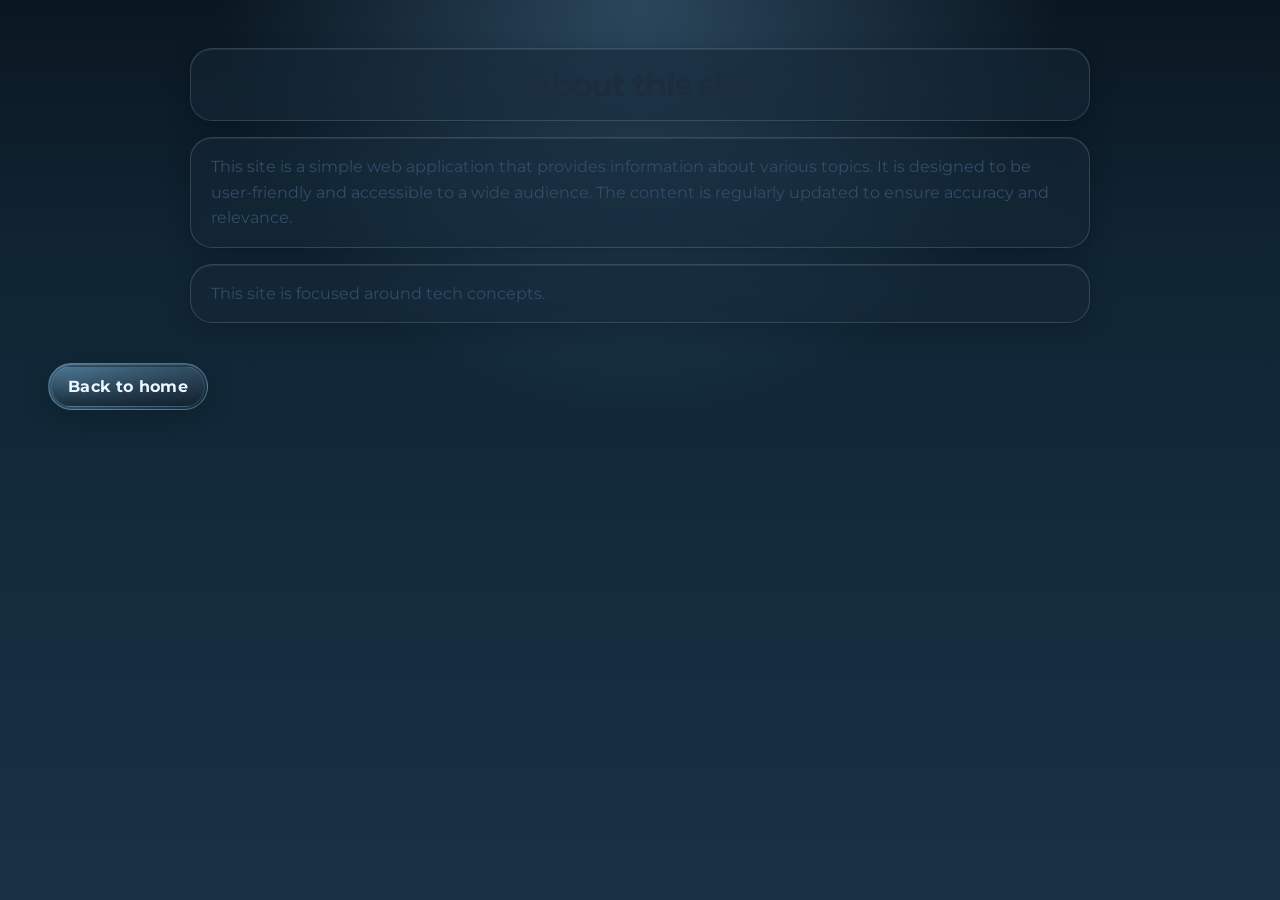
<file: info.html>
<!DOCTYPE html>
<html lang="en">
<head>
    <meta charset="UTF-8">
    <meta name="viewport" content="width=device-width, initial-scale=1.0">
    <title>About this site</title>
    <link rel="stylesheet" href="site.css">
</head>
<body class="site-page">
    <h1>About this site</h1>
    <p>This site is a simple web application that provides information about various topics. It is designed to be user-friendly and accessible to a wide audience. The content is regularly updated to ensure accuracy
    and relevance.</p>  

    <p> This site is focused around tech concepts. </p>

    <a class="frutiger-button back-button" href="index.html"><div class="inner"><span class="text">Back to home</span></div></a>

</body>
</html>
</file>
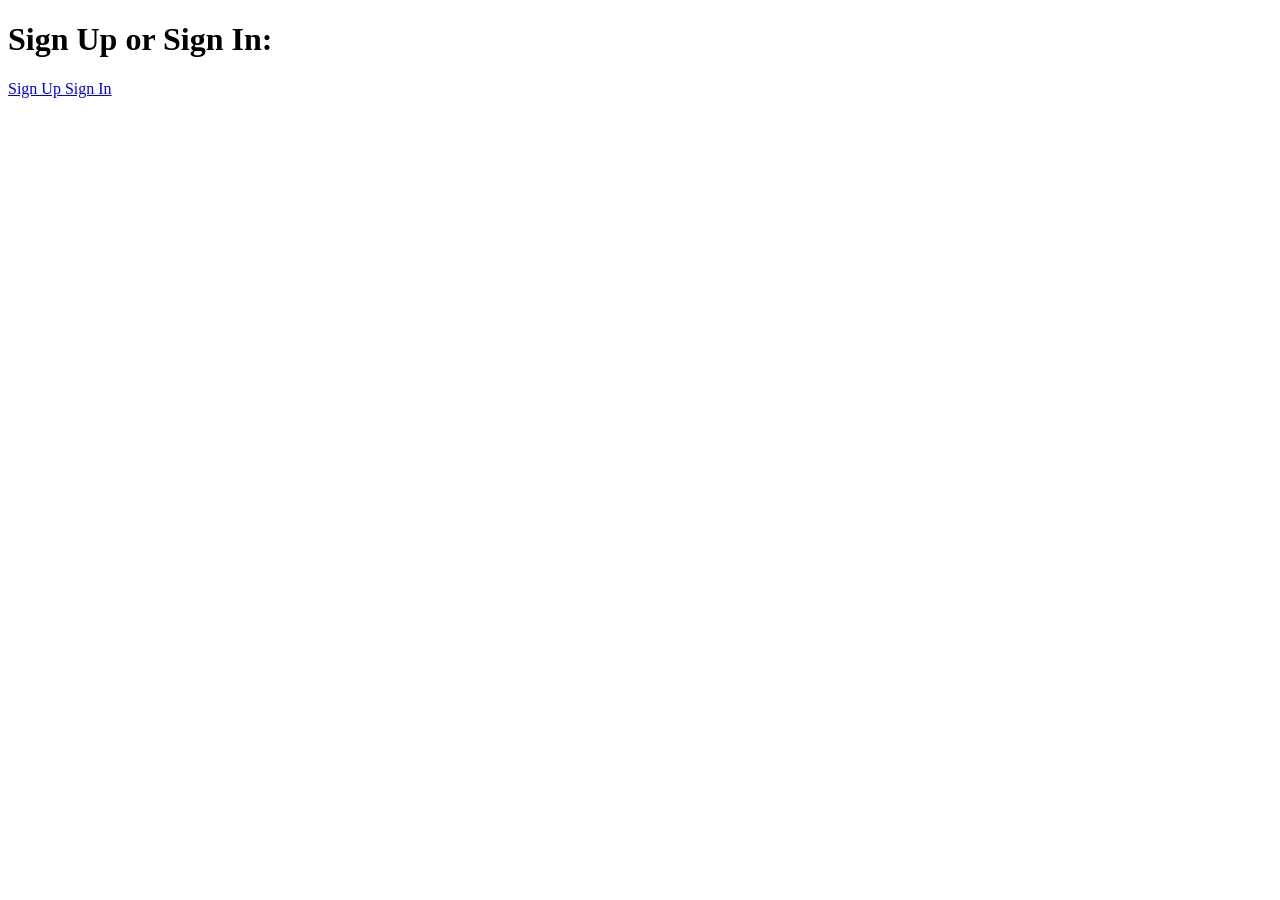
<file: login.html>
<!DOCTYPE html>
<html lang="en">
<head>
    <meta charset="UTF-8">
    <meta name="viewport" content="width=device-width, initial-scale=1.0">
    <title>Login</title>
</head>
<body>
    <h1> Sign Up or Sign In: </h1>

    <a href="signup.html"> Sign Up </a>
    <a href="signin.html"> Sign In </a>
</body>
</html>
</file>
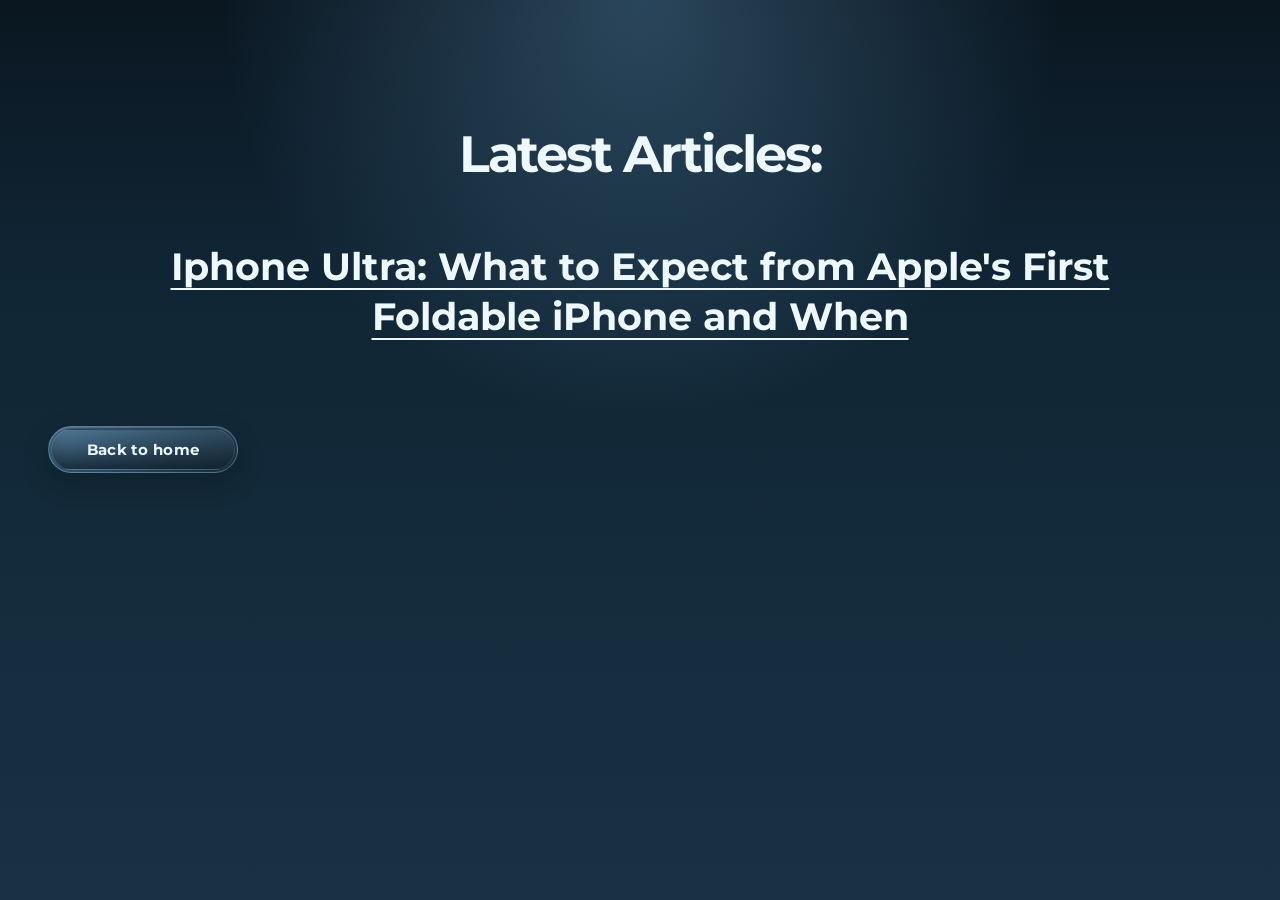
<file: news.html>
<!DOCTYPE html>
<html lang="en">
<head>
    <meta charset="UTF-8">
    <meta name="viewport" content="width=device-width, initial-scale=1.0">
    <title>News.Home</title>
    <link rel="stylesheet" href="site.css">
<link rel="preconnect" href="https://fonts.googleapis.com">
<link rel="preconnect" href="https://fonts.gstatic.com" crossorigin>
<link href="https://fonts.googleapis.com/css2?family=Montserrat:ital,wght@0,700;1,700&family=Oswald:wght@200..700&display=swap" rel="stylesheet">

<link rel="preconnect" href="https://fonts.googleapis.com">
<link rel="preconnect" href="https://fonts.gstatic.com" crossorigin>
<link href="https://fonts.googleapis.com/css2?family=Bebas+Neue&display=swap" rel="stylesheet">
</head>
<body class="site-page">
    <style>
        body.site-page {
            box-sizing: border-box;
            min-height: 100vh;
            margin: 0;
            padding: clamp(1rem, 4vw, 3rem);
            color: #edf9ff;
            font-family: 'Montserrat', sans-serif;
            background:
              radial-gradient(circle at top, rgba(117, 178, 226, 0.3), transparent 38%),
              linear-gradient(180deg, #0a1721 0%, #102534 30%, #183244 100%);
        }

        h1 {
            font-size: clamp(2.2rem, 4vw, 4rem);
            text-align: center;
            color: #edf9ff;
            text-shadow: none;
            margin-bottom: 30px;
            letter-spacing: -0.04em;
        }

        p {
            text-align: center;
            color: #edf9ff;
            font-size: 1.1rem;
        }

        .back-button {
            display: inline-flex;
            align-items: center;
            justify-content: center;
            margin: 28px auto 0;
            text-decoration: none;
            border-radius: 999px;
            padding: 4px;
            background: rgba(255,255,255,0.18);
            border: 1px solid rgba(255,255,255,0.46);
            box-shadow: 0 8px 18px rgba(24, 54, 78, 0.08), inset 0 1px 0 rgba(255,255,255,0.82);
            transition: transform 0.2s ease, box-shadow 0.2s ease;
        }

        .back-button:hover {
            transform: translateY(-1px);
            box-shadow: 0 10px 20px rgba(24, 54, 78, 0.12), inset 0 1px 0 rgba(255,255,255,0.82);
        }

        .back-button .inner {
            position: relative;
            display: flex;
            align-items: center;
            justify-content: center;
            min-width: 150px;
            padding: 11px 20px;
            border-radius: 999px;
            background: rgba(255,255,255,0.13);
            border: 1px solid rgba(255,255,255,0.26);
            overflow: hidden;
        }

        .back-button .inner::before {
            content: "";
            position: absolute;
            inset: 0;
            background: linear-gradient(120deg, rgba(255,255,255,0.3), rgba(255,255,255,0.02) 35%, rgba(255,255,255,0) 65%);
            pointer-events: none;
        }

        .back-button .text {
            position: relative;
            z-index: 1;
            color: #1a2e42;
            font-weight: 700;
            letter-spacing: 0.02em;
            font-size: 0.95rem;
        }
        
        .page-shell {
            max-width: 1280px;
            margin: 0 auto;
            padding: 40px 24px 60px;
        }

        .link-ultra {
            display: block;
            max-width: 1100px;
            margin: 0 auto;
            text-align: center;
            color: #edf9ff;
            text-decoration: underline;
            text-decoration-thickness: 2px;
            text-underline-offset: 8px;
            font-size: clamp(1.6rem, 3vw, 3rem);
            line-height: 1.3;
            font-weight: 700;
            cursor: pointer;
            margin-top: 5%;
            transition: opacity 0.2s ease, transform 0.2s ease;
        }

        .link-ultra:hover {
            opacity: 0.9;
            transform: translateY(-1px);
        }
    </style>

    <div class="page-shell">
        <h1 class="welcome">Latest Articles:</h1>

        <a class="link-ultra" href="https://appleinsider.com/articles/26/08/28/iphone-ultra-what-to-expect-from-apples-first-foldable-iphone-and-when" target="_blank">Iphone Ultra: What to Expect from Apple's First Foldable iPhone and When</a>
    </div>
        
        
        
        
        

    

        </div>

        <a class="frutiger-button back-button" href="index.html"><div class="inner"><span class="text">Back to home</span></div></a>
        
</body>
</html>
</file>
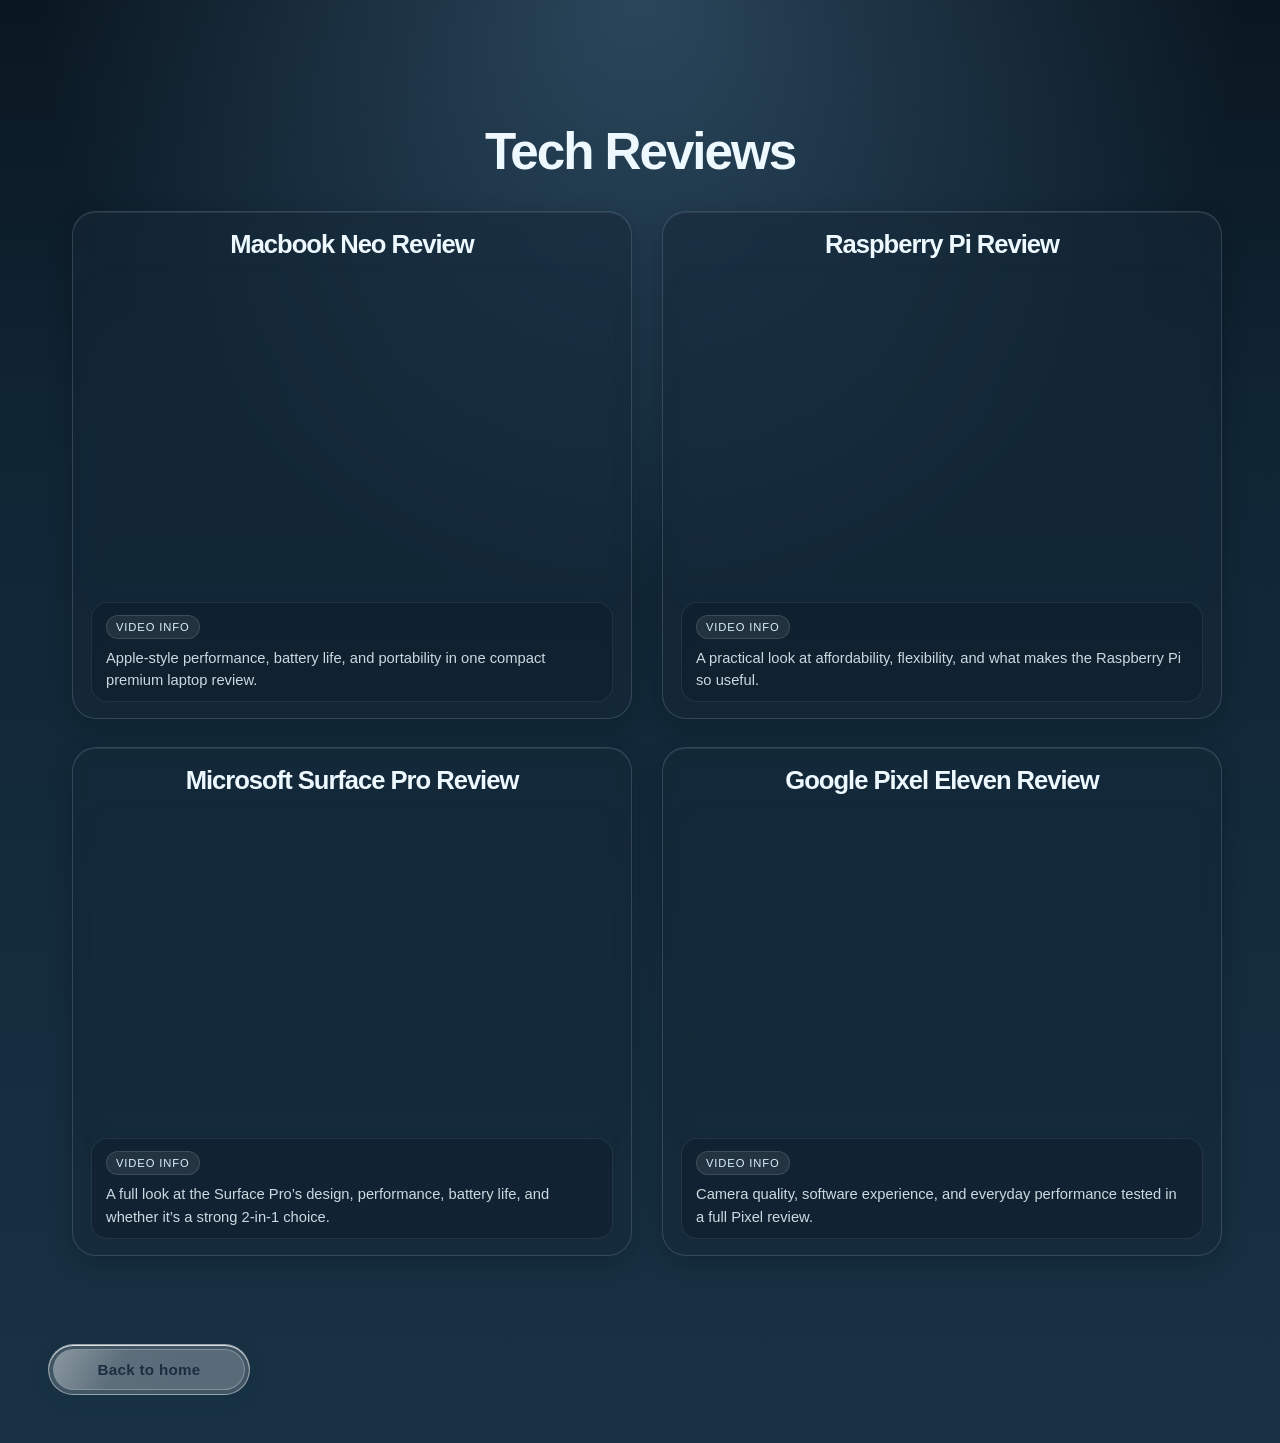
<file: reviews.html>
<!DOCTYPE html>
<html lang="en">

<head>
    <meta charset="UTF-8">
    <meta name="viewport" content="width=device-width, initial-scale=1.0">
    <title>Reviews | TechHero</title>
</head>

<body class="site-page">
    <div class="page-shell">
        <h1 class="page-title">Tech Reviews</h1>

        <div class="video-stack">
            <div class="reviews-row">
                <div class="review-card review-left">
                    <h1>Macbook Neo Review</h1>

                    <iframe width="560" height="315" src="https://www.youtube.com/embed/iGeXGdYE7UE?si=KJYCiRNJMTtgdulb"
                        title="YouTube video player" frameborder="0"
                        allow="accelerometer; autoplay; clipboard-write; encrypted-media; gyroscope; picture-in-picture; web-share"
                        referrerpolicy="strict-origin-when-cross-origin" allowfullscreen></iframe>

                    <div class="review-meta">
                        <span class="review-tag">Video info</span>
                        <p>Apple-style performance, battery life, and portability in one compact premium laptop review.</p>
                    </div>
                </div>

                <div class="review-card review-right">
                    <h1>Raspberry Pi Review</h1>
                    <iframe width="560" height="315" src="https://www.youtube.com/embed/nBtOEmUqASQ?si=z-_7CuFtNX_JJj6Y"
                        title="YouTube video player" frameborder="0"
                        allow="accelerometer; autoplay; clipboard-write; encrypted-media; gyroscope; picture-in-picture; web-share"
                        referrerpolicy="strict-origin-when-cross-origin" allowfullscreen></iframe>

                    <div class="review-meta">
                        <span class="review-tag">Video info</span>
                        <p>A practical look at affordability, flexibility, and what makes the Raspberry Pi so useful.</p>
                    </div>
                </div>
            </div>

            <div class="reviews-row second-row">
                <div class="review-card review-left">
                    <h1>Microsoft Surface Pro Review</h1>
                    <iframe width="560" height="315" src="https://www.youtube.com/embed/mWBV0jtdcM0?si=djUO_rpr16DaYu5Z"
                        title="YouTube video player" frameborder="0"
                        allow="accelerometer; autoplay; clipboard-write; encrypted-media; gyroscope; picture-in-picture; web-share"
                        referrerpolicy="strict-origin-when-cross-origin" allowfullscreen></iframe>

                    <div class="review-meta">
                        <span class="review-tag">Video info</span>
                        <p>A full look at the Surface Pro’s design, performance, battery life, and whether it’s a strong 2-in-1 choice.</p>
                    </div>
                </div>

                <div class="review-card review-right">
                    <h1>Google Pixel Eleven Review</h1>
                    <iframe width="560" height="315" src="https://www.youtube.com/embed/oaaOwLnuyPU?si=aiTrhN25ZVgrgtEY"
                        title="YouTube video player" frameborder="0"
                        allow="accelerometer; autoplay; clipboard-write; encrypted-media; gyroscope; picture-in-picture; web-share"
                        referrerpolicy="strict-origin-when-cross-origin" allowfullscreen></iframe>

                    <div class="review-meta">
                        <span class="review-tag">Video info</span>
                        <p>Camera quality, software experience, and everyday performance tested in a full Pixel review.</p>
                    </div>
                </div>
            </div>
        </div>
    </div>

    <style>
        body.site-page {
            box-sizing: border-box;
            min-height: 100vh;
            margin: 0;
            padding: clamp(1rem, 4vw, 3rem);
            color: #edf9ff;
            font-family: 'Montserrat', sans-serif;
            background:
              radial-gradient(circle at top, rgba(117, 178, 226, 0.3), transparent 38%),
              linear-gradient(180deg, #0a1721 0%, #102534 30%, #183244 100%);
        }

        .page-shell {
            max-width: 1280px;
            margin: 0 auto;
            padding: 40px 24px 60px;
        }

        .page-title {
            font-size: clamp(2.2rem, 4vw, 4rem);
            text-align: center;
            color: #edf9ff;
            text-shadow: none;
            margin-bottom: 30px;
            letter-spacing: -0.04em;
        }

        .video-stack {
            display: flex;
            flex-direction: column;
            gap: 28px;
        }

        .reviews-row {
            display: flex;
            justify-content: space-between;
            align-items: flex-start;
            gap: 30px;
            width: 100%;
        }

        .review-card {
            flex: 0 0 560px;
            max-width: 560px;
            width: 560px;
            background: rgba(24, 40, 52, 0.54);
            border: 1px solid rgba(180, 214, 240, 0.18);
            border-radius: 24px;
            box-shadow: 0 8px 24px rgba(2, 9, 14, 0.22), inset 0 1px rgba(255, 255, 255, 0.08);
            backdrop-filter: blur(12px) saturate(120%);
            -webkit-backdrop-filter: blur(12px) saturate(120%);
            padding: 18px 18px 16px;
            text-align: center;
            box-sizing: border-box;
        }

        .review-card h1 {
            margin: 0 0 14px;
            font-size: clamp(1.4rem, 2vw, 2rem);
            color: #edf9ff;
            text-shadow: none;
            letter-spacing: -0.04em;
        }

        .review-card iframe {
            display: block;
            width: 100%;
            max-width: 560px;
            height: 315px;
            border-radius: 18px;
            border: none;
            box-shadow: 0 12px 22px rgba(15, 50, 74, 0.15);
            margin-bottom: 14px;
        }

        .review-meta {
            background: rgba(13, 26, 35, 0.34);
            border: 1px solid rgba(255, 255, 255, 0.08);
            border-radius: 16px;
            padding: 12px 14px 10px;
            text-align: left;
            box-sizing: border-box;
        }

        .review-tag {
            display: inline-block;
            margin-bottom: 8px;
            padding: 5px 9px;
            border-radius: 999px;
            font-size: 0.7rem;
            letter-spacing: 0.08em;
            text-transform: uppercase;
            color: #d9f3ff;
            background: rgba(255, 255, 255, 0.08);
            border: 1px solid rgba(255, 255, 255, 0.12);
        }

        .review-meta p {
            margin: 0;
            color: rgba(237, 249, 255, 0.85);
            font-size: 0.92rem;
            line-height: 1.5;
        }

        .review-right {
            margin-left: auto;
        }

        .back-button {
            display: inline-flex;
            align-items: center;
            justify-content: center;
            margin: 28px auto 0;
            text-decoration: none;
            border-radius: 999px;
            padding: 4px;
            background: rgba(255,255,255,0.18);
            border: 1px solid rgba(255,255,255,0.46);
            box-shadow: 0 8px 18px rgba(24, 54, 78, 0.08), inset 0 1px 0 rgba(255,255,255,0.82);
            transition: transform 0.2s ease, box-shadow 0.2s ease;
        }

        .back-button:hover {
            transform: translateY(-1px);
            box-shadow: 0 10px 20px rgba(24, 54, 78, 0.12), inset 0 1px 0 rgba(255,255,255,0.82);
        }

        .back-button .inner {
            position: relative;
            display: flex;
            align-items: center;
            justify-content: center;
            min-width: 150px;
            padding: 11px 20px;
            border-radius: 999px;
            background: rgba(255,255,255,0.13);
            border: 1px solid rgba(255,255,255,0.26);
            overflow: hidden;
        }

        .back-button .inner::before {
            content: "";
            position: absolute;
            inset: 0;
            background: linear-gradient(120deg, rgba(255,255,255,0.3), rgba(255,255,255,0.02) 35%, rgba(255,255,255,0) 65%);
            pointer-events: none;
        }

        .back-button .text {
            position: relative;
            z-index: 1;
            color: #1a2e42;
            font-weight: 700;
            letter-spacing: 0.02em;
            font-size: 0.95rem;
        }
    </style>

    <a class="frutiger-button back-button" href="index.html">
        <div class="inner"><span class="text">Back to home</span></div>
    </a>
</body>

</html>
</file>
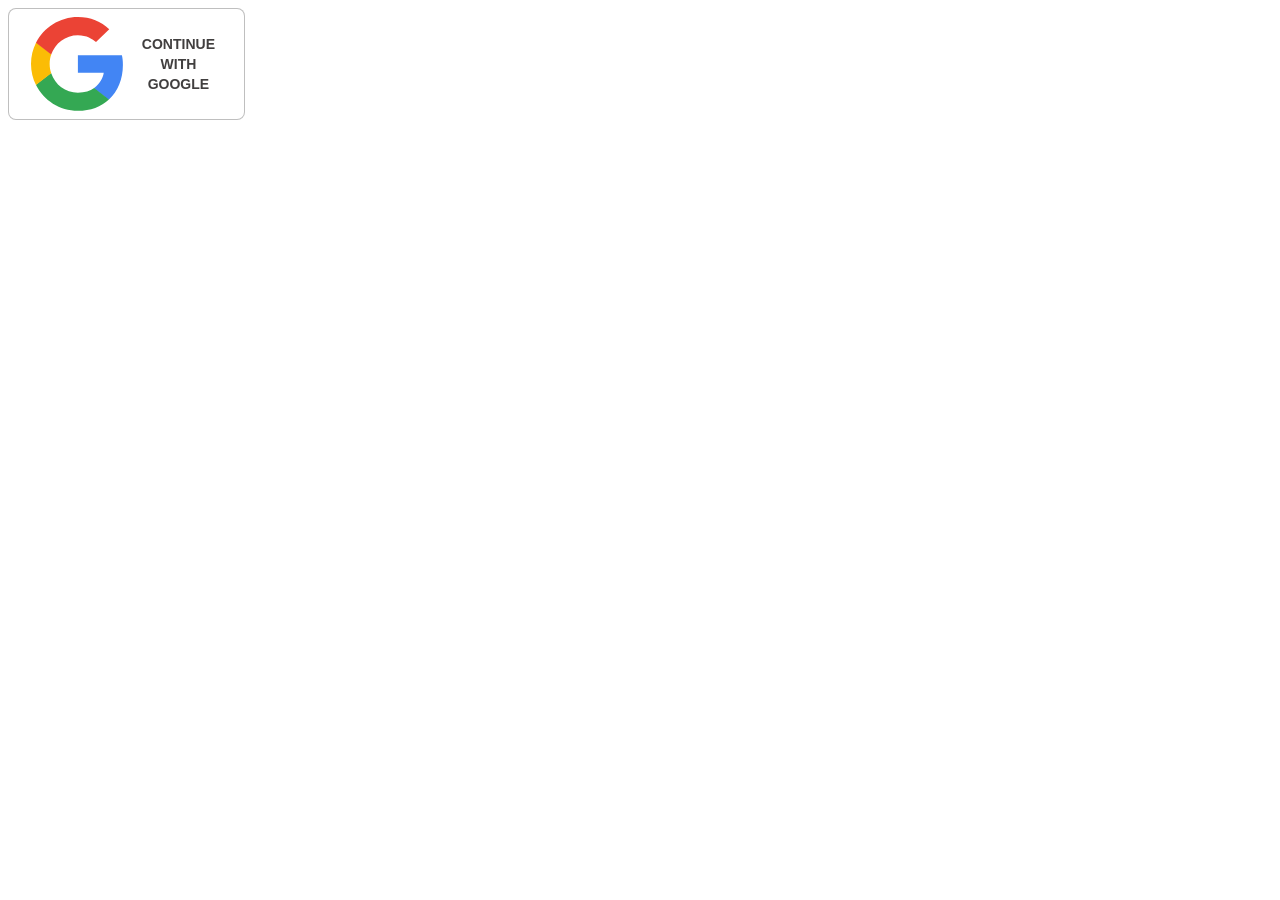
<file: signin.html>
<!DOCTYPE html>
<html lang="en">
<head>
    <meta charset="UTF-8">
    <meta name="viewport" content="width=device-width, initial-scale=1.0">
    <title>Sign In</title>
</head>
<body>
    <style>
        button {
  max-width: 320px;
  display: flex;
  padding: 0.5rem 1.4rem;
  font-size: 0.875rem;
  line-height: 1.25rem;
  font-weight: 700;
  text-align: center;
  text-transform: uppercase;
  vertical-align: middle;
  align-items: center;
  border-radius: 0.5rem;
  border: 1px solid rgba(0, 0, 0, 0.25);
  gap: 0.75rem;
  color: rgb(65, 63, 63);
  background-color: #fff;
  cursor: pointer;
  transition: all .6s ease;
}

.button svg {
  height: 24px;
}

button:hover {
  transform: scale(1.02);
} </style>

<button onclick="window.location.href='oauth.html';">
  <svg xmlns="http://www.w3.org/2000/svg" preserveAspectRatio="xMidYMid" viewBox="0 0 256 262">
  <path fill="#4285F4" d="M255.878 133.451c0-10.734-.871-18.567-2.756-26.69H130.55v48.448h71.947c-1.45 12.04-9.283 30.172-26.69 42.356l-.244 1.622 38.755 30.023 2.685.268c24.659-22.774 38.875-56.282 38.875-96.027"></path>
  <path fill="#34A853" d="M130.55 261.1c35.248 0 64.839-11.605 86.453-31.622l-41.196-31.913c-11.024 7.688-25.82 13.055-45.257 13.055-34.523 0-63.824-22.773-74.269-54.25l-1.531.13-40.298 31.187-.527 1.465C35.393 231.798 79.49 261.1 130.55 261.1"></path>
  <path fill="#FBBC05" d="M56.281 156.37c-2.756-8.123-4.351-16.827-4.351-25.82 0-8.994 1.595-17.697 4.206-25.82l-.073-1.73L15.26 71.312l-1.335.635C5.077 89.644 0 109.517 0 130.55s5.077 40.905 13.925 58.602l42.356-32.782"></path>
  <path fill="#EB4335" d="M130.55 50.479c24.514 0 41.05 10.589 50.479 19.438l36.844-35.974C195.245 12.91 165.798 0 130.55 0 79.49 0 35.393 29.301 13.925 71.947l42.211 32.783c10.59-31.477 39.891-54.251 74.414-54.251"></path>
</svg>
  Continue with Google
</button>
</body>
</html>
</file>
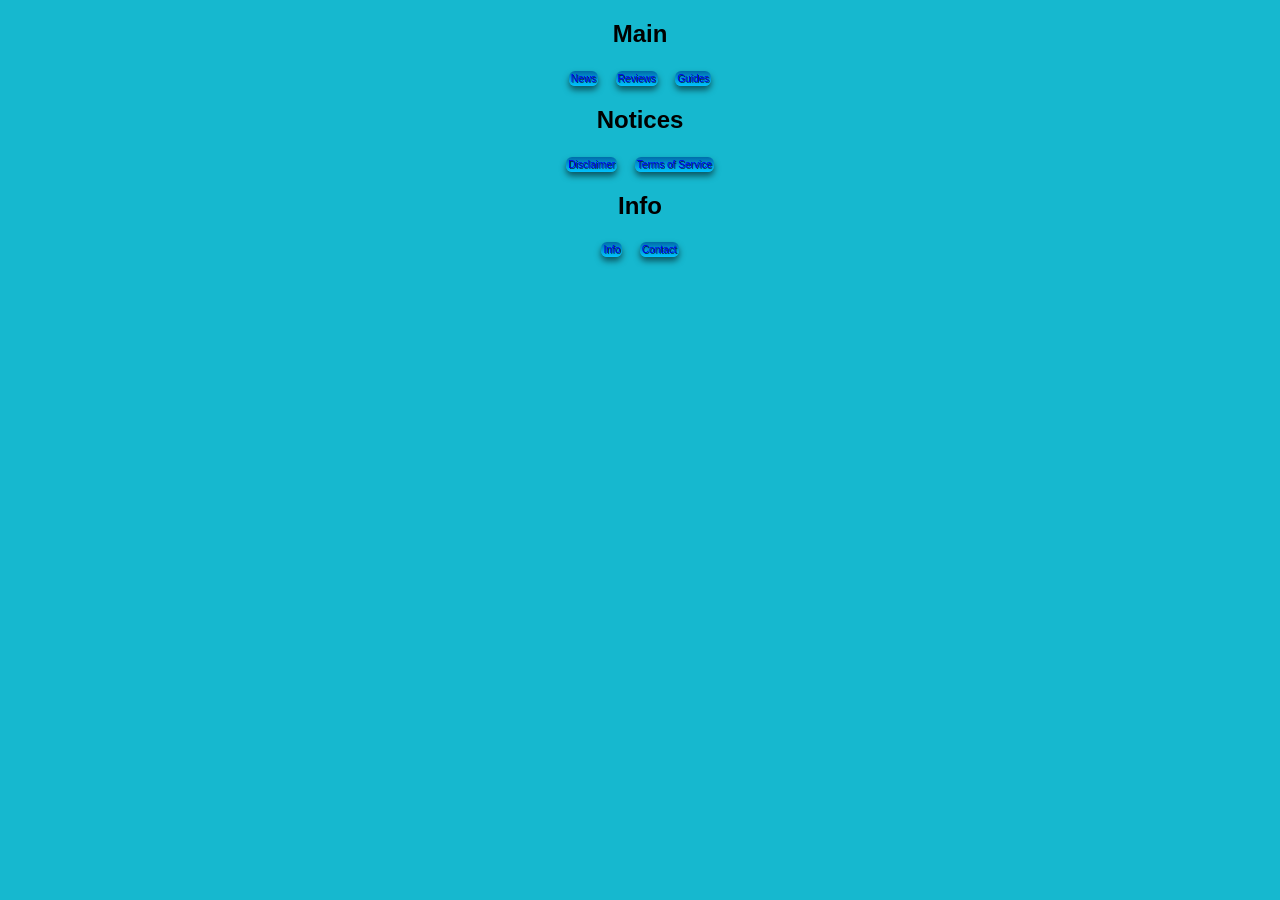
<file: start-menu.html>
<!DOCTYPE html>
<html lang="en">

<head>
  <meta charset="UTF-8">
  <meta name="viewport" content="width=device-width, initial-scale=1.0">
  <title>Start Menu</title>
</head>

<body>




  <div style="text-align: center;" class="button-category">
    <h2>Main</h2>

    <a href="news.html" class="frutiger-button">News</a>
    <a href="reviews.html" class="frutiger-button">Reviews</a>
    <a href="guides.html" class="frutiger-button">Guides</a>
  </div>


  <div style="text-align: center;" class="button-category">
    <h2>Notices</h2>

    <a href="disclaimer.html" class="frutiger-button">Disclaimer</a>
    <a href="TOS.html" class="frutiger-button">Terms of Service</a>
  </div>


  <div style="text-align: center;" class="button-category">
    <h2>Info</h2>

    <a href="info.html" class="frutiger-button">Info</a>
    <a href="contact.html" class="frutiger-button">Contact</a>
  </div>

  <style>
    html,
    body {
      overflow: hidden;
    }

    body {
      font-family: 'Montserrat', sans-serif;
      margin: 0;
      padding: 0;
      min-height: 100vh;
      background: #16b8cf url('Untitled%20design.png') center center / cover no-repeat fixed;

    }

    .start-menu-button {
      position: fixed;
      left: 0;
      bottom: 0;
      width: 6em;
      height: 6em;
      border-radius: 50%;
      border: 0;
      background: linear-gradient(#2e3c87, #24b8e8);
    }

    .start-menu-prompt {
      display: flex;
      align-items: center;
      justify-content: center;
      gap: 0.75em;
      margin-top: 1em;
      color: rgb(5, 64, 143);
      font-weight: 700;
    }

    .start-menu-inner {
      cursor: pointer;
      position: absolute;
      inset: 3px;
      border-radius: 50%;
      background: radial-gradient(circle at 50% 100%,
          #30f8f8 10%,
          #28cff1 30%,
          #2d6284 60%,
          #2c517b);
    }

    .top-white {
      position: absolute;
      inset: 0;
      border-radius: 50%;
      background: linear-gradient(#fffe, #fff0 60%),
        radial-gradient(circle at 50% 2%, #fff5, #fff5 7%, #fff0 50%);
      clip-path: url(#top-clip);
    }

    .colors {
      position: absolute;
      inset: 0;
      filter: blur(4px);
    }

    .red {
      position: absolute;
      bottom: 50%;
      right: 50%;
      width: 4em;
      height: 4em;
      background: linear-gradient(190deg, #f00 15%, #f004 40%, #0000),
        linear-gradient(80deg, #f00 15%, #f004 40%, #0000),
        linear-gradient(#0f0, #0f0);
      filter: url(#red-filter);
      rotate: 13deg;
      transform-origin: 100% 100%;
    }

    .green {
      position: absolute;
      bottom: 50%;
      right: 50%;
      width: 4em;
      height: 4em;
      background: linear-gradient(200deg, #f00 15%, #f004 40%, #0000),
        linear-gradient(70deg, #f00 15%, #f004 40%, #0000),
        linear-gradient(#0f0, #0f0);
      filter: url(#green-filter);
      rotate: 103deg;
      transform-origin: 100% 100%;
    }

    .blue {
      position: absolute;
      bottom: 50%;
      right: 50%;
      width: 4.25em;
      height: 4.25em;
      background: linear-gradient(190deg, #f00 15%, #f004 40%, #0000),
        linear-gradient(65deg, #f00 20%, #f004 45%, #0000),
        linear-gradient(#0f0, #0f0);
      filter: url(#blue-filter);
      rotate: 283deg;
      transform-origin: 100% 100%;
    }

    .yellow {
      position: absolute;
      bottom: 50%;
      right: 50%;
      width: 4em;
      height: 4em;
      background: linear-gradient(190deg, #f00 15%, #f004 40%, #0000),
        linear-gradient(80deg, #f00 15%, #f004 40%, #0000),
        linear-gradient(#0f0, #0f0);
      filter: url(#yellow-filter);
      rotate: 193deg;
      transform-origin: 100% 100%;
    }

    .colors {
      opacity: 0;
      transition: 0.5s opacity;
    }

    .start-menu-button:hover .colors {
      opacity: 1;
    }

    .start-menu-button:active .colors {
      opacity: 0.65;
    }

    .win7 {
      position: absolute;
      inset: 0.7em;
      background-image: url("[data-uri]");
      background-size: 100% 100%;
      z-index: 1;
    }


    .welcome {
      font-family: 'Montserrat', sans-serif;
      text-align: center;
      margin-top: 3.281723722719%;
      font-size: 3em;
      color: rgb(5, 64, 143)
    }

    .best-news {
      font-family: 'Montserrat', sans-serif;
      text-align: center;
      margin-top: 2.81723722719%;
      font-size: 1.68em;
      color: rgb(5, 64, 143)
    }

    .best-guides {
      font-family: 'Montserrat', sans-serif;
      text-align: center;
      margin-top: 2.81723722719%;
      font-size: 1.68em;
      color: rgb(5, 64, 143)
    }

    .best-reviews {
      font-family: 'Montserrat', sans-serif;
      text-align: center;
      margin-top: 2.81723722719%;
      font-size: 1.68em;
      color: rgb(5, 64, 143)
    }

    .explore {
      font-family: 'Montserrat', sans-serif;
      text-align: center;
      margin-top: 8.81723722719%;
      font-size: 1.5em;
      color: rgb(5, 64, 143);
    }

    .guides {
      color: red;
      margin-left: 1.3em;
      text-align: center;
    }

    .news {
      color: red;
      margin-right: 1.3em;
      text-align: center;
    }

    .frutiger-button {
      display: inline-block;
      cursor: pointer;
      position: relative;
      font-size: 0.63em;
      padding: 2px;
      border-radius: 6px;
      border: 0;
      text-decoration: none;
      text-shadow: 1px 1px #000a;
      background: linear-gradient(#006caa, #00c3ff);
      box-shadow: 0px 4px 6px 0px #0008;
    }

    .frutiger-button+.frutiger-button {
      margin-left: 1.3em;
    }

    .frutiger-button:hover {
      box-shadow: 0px 6px 12px 0px #0009;
    }

    .frutiger-button:active {
      box-shadow: 0px 0px 0px 0px #0000;
    }

    .inner {
      position: relative;
      inset: 0px;
      padding: 1em;
      border-radius: 4px;
      background: radial-gradient(circle at 50% 100%, #30f8f8 10%, #30f8f800 55%),
        linear-gradient(#00526a, #009dcd);
      overflow: hidden;
    }

    .inner::before {
      content: "";
      position: absolute;
      inset: 0;
      background: linear-gradient(-65deg, #0000 40%, #fff7 50%, #0000 70%);
      background-size: 200% 100%;
      background-repeat: no-repeat;
    }

    .top-white {
      position: absolute;
      border-radius: inherit;
      inset: 0 -8em;
      background: radial-gradient(circle at 50% -270%,
          #fff 45%,
          #fff6 60%,
          #fff0 60%);
    }

    .inner::after {
      content: "";
      position: absolute;
      inset: 0;
      border-radius: inherit;
      box-shadow: inset 0px 2px 8px -2px #0000;
    }

    .frutiger-button:active .inner::after {
      box-shadow: inset 0px 2px 8px -2px #000a;
    }

    .text {
      position: relative;
      z-index: 1;
      color: white;
      font-weight: 550;
    }
  </style>



</body>

</html>
</file>
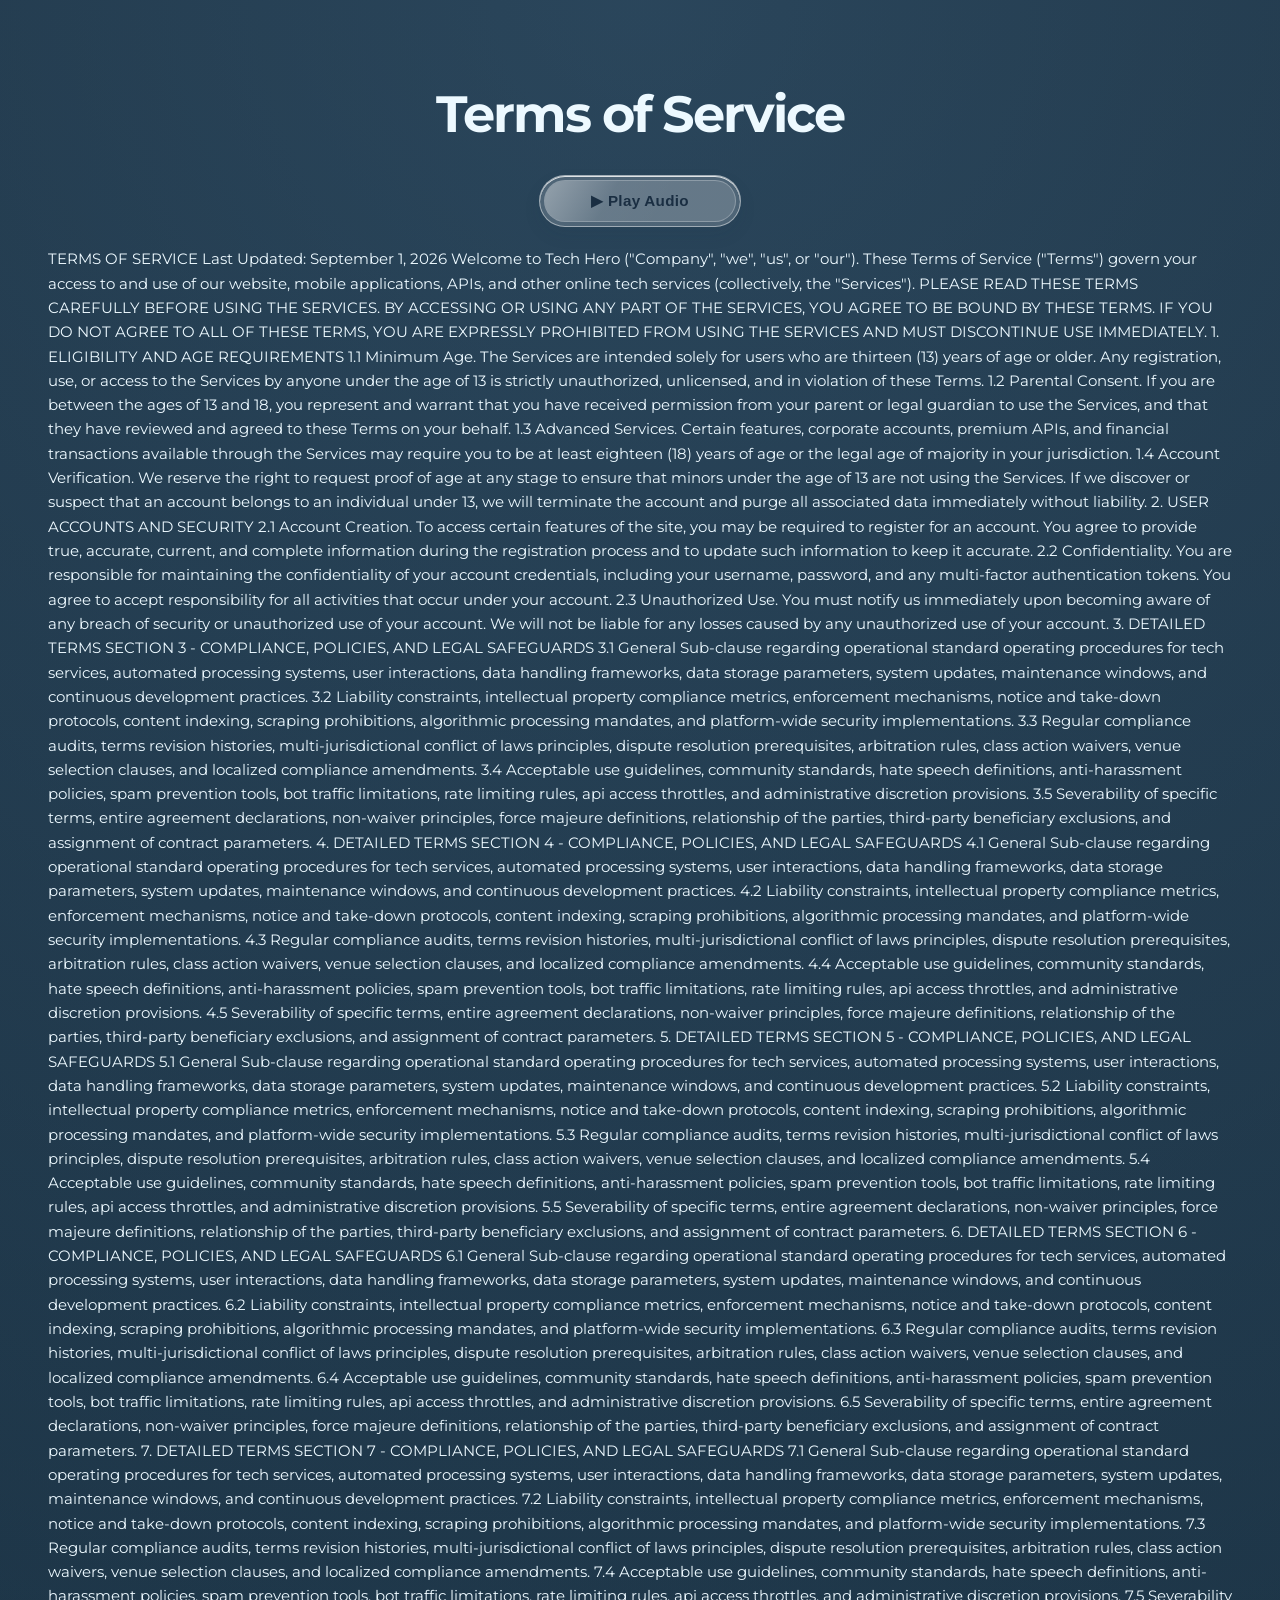
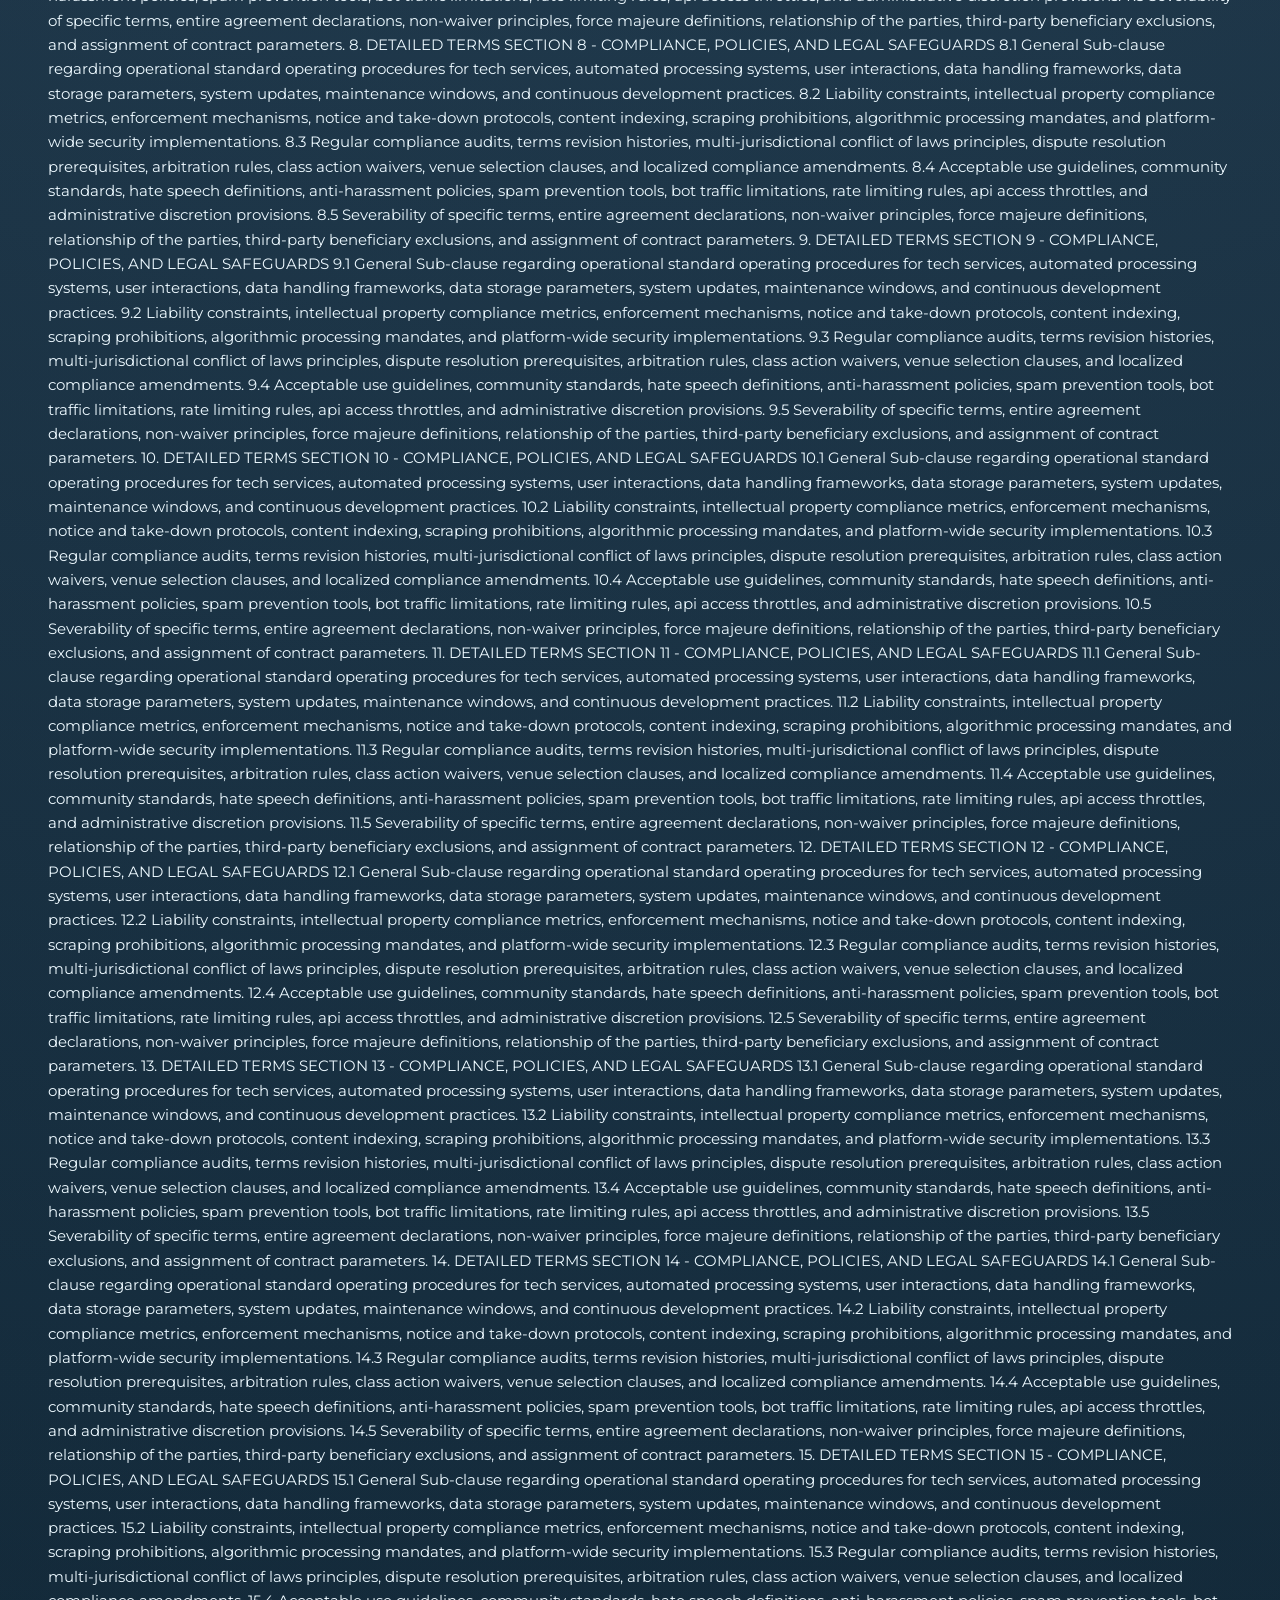
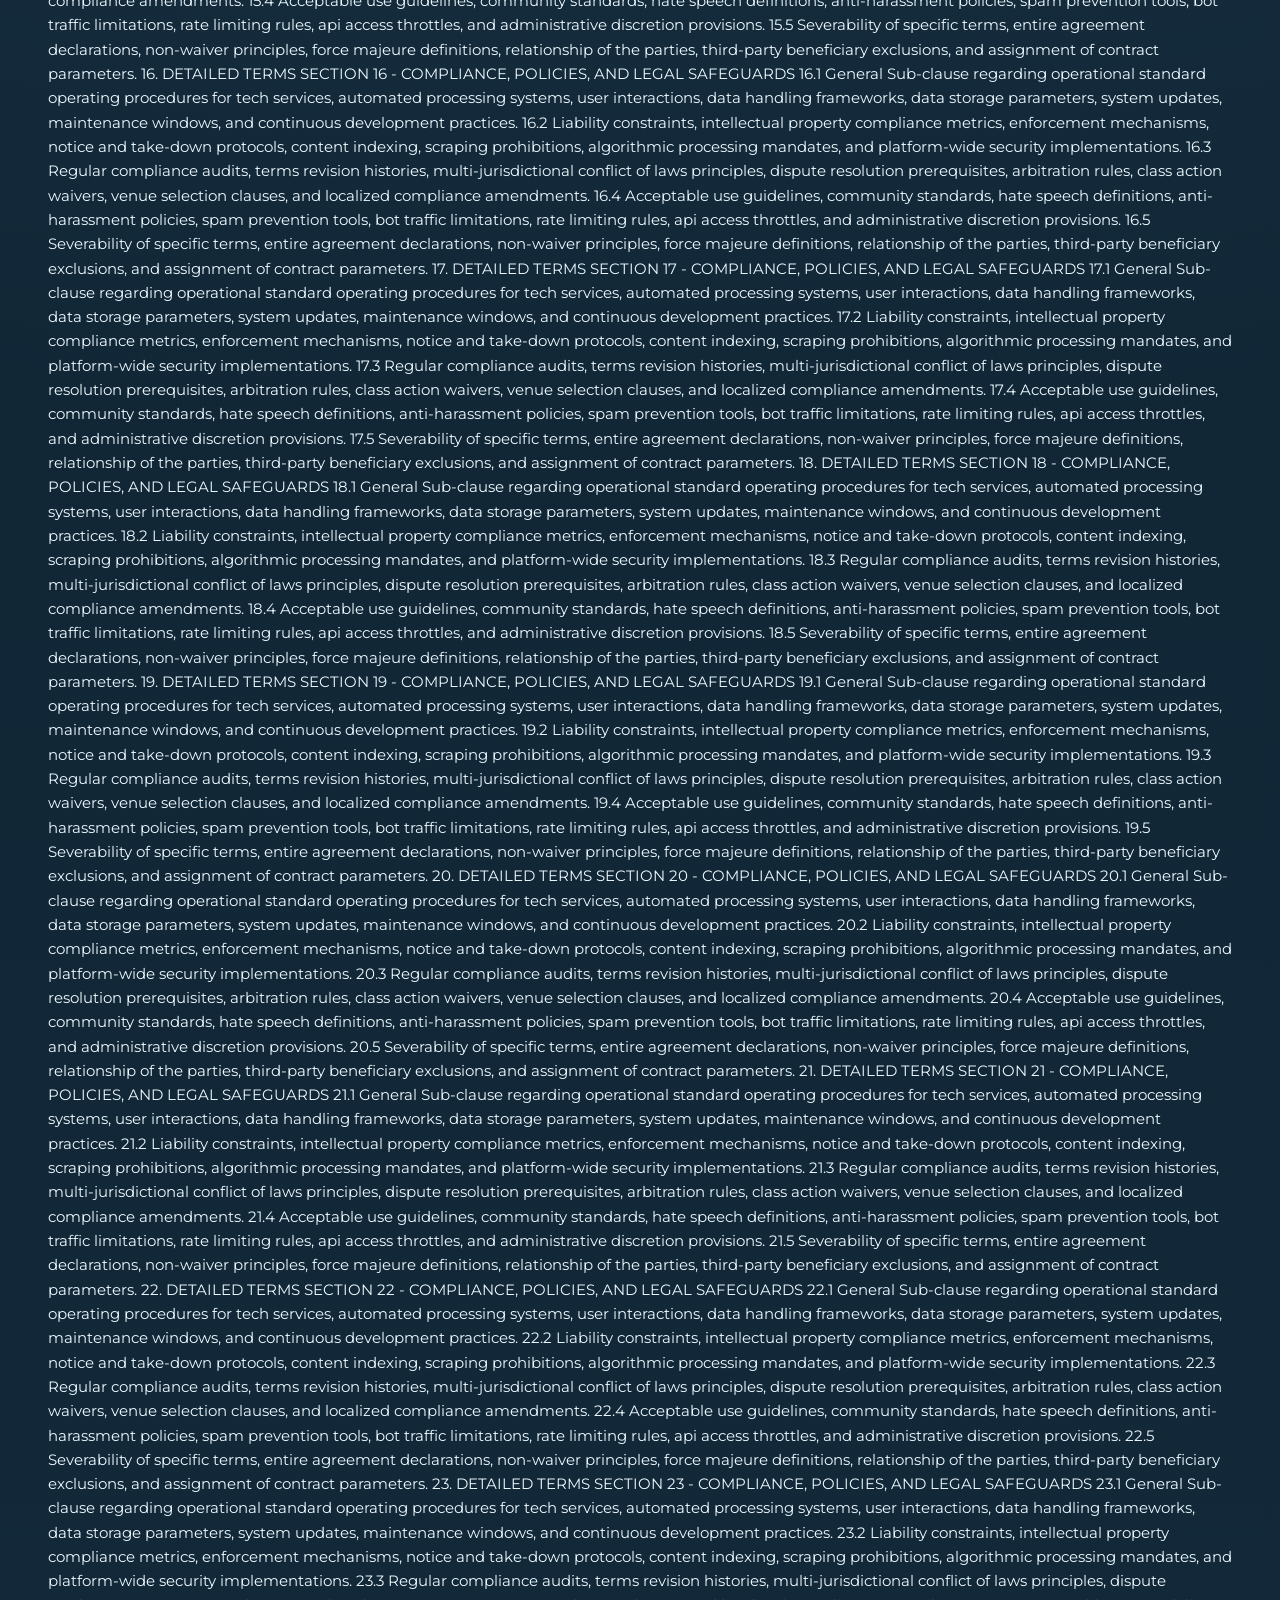
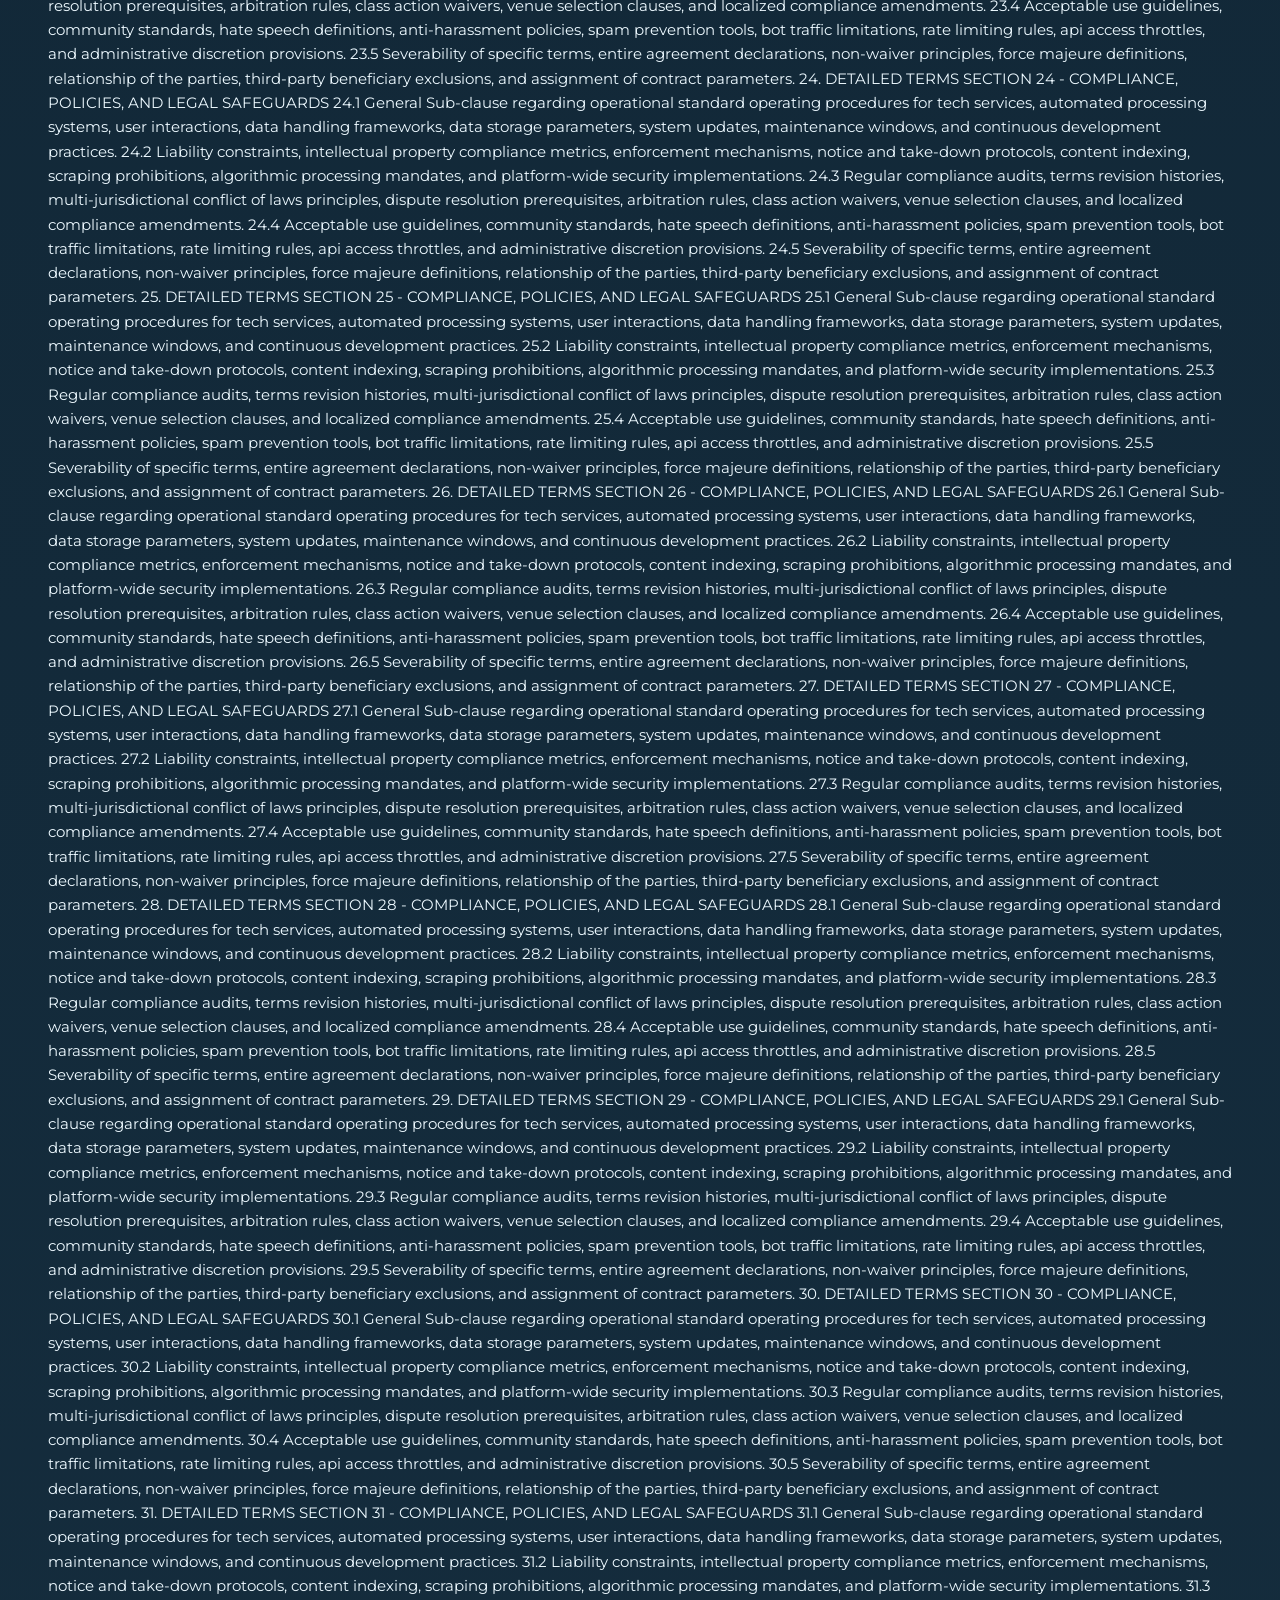
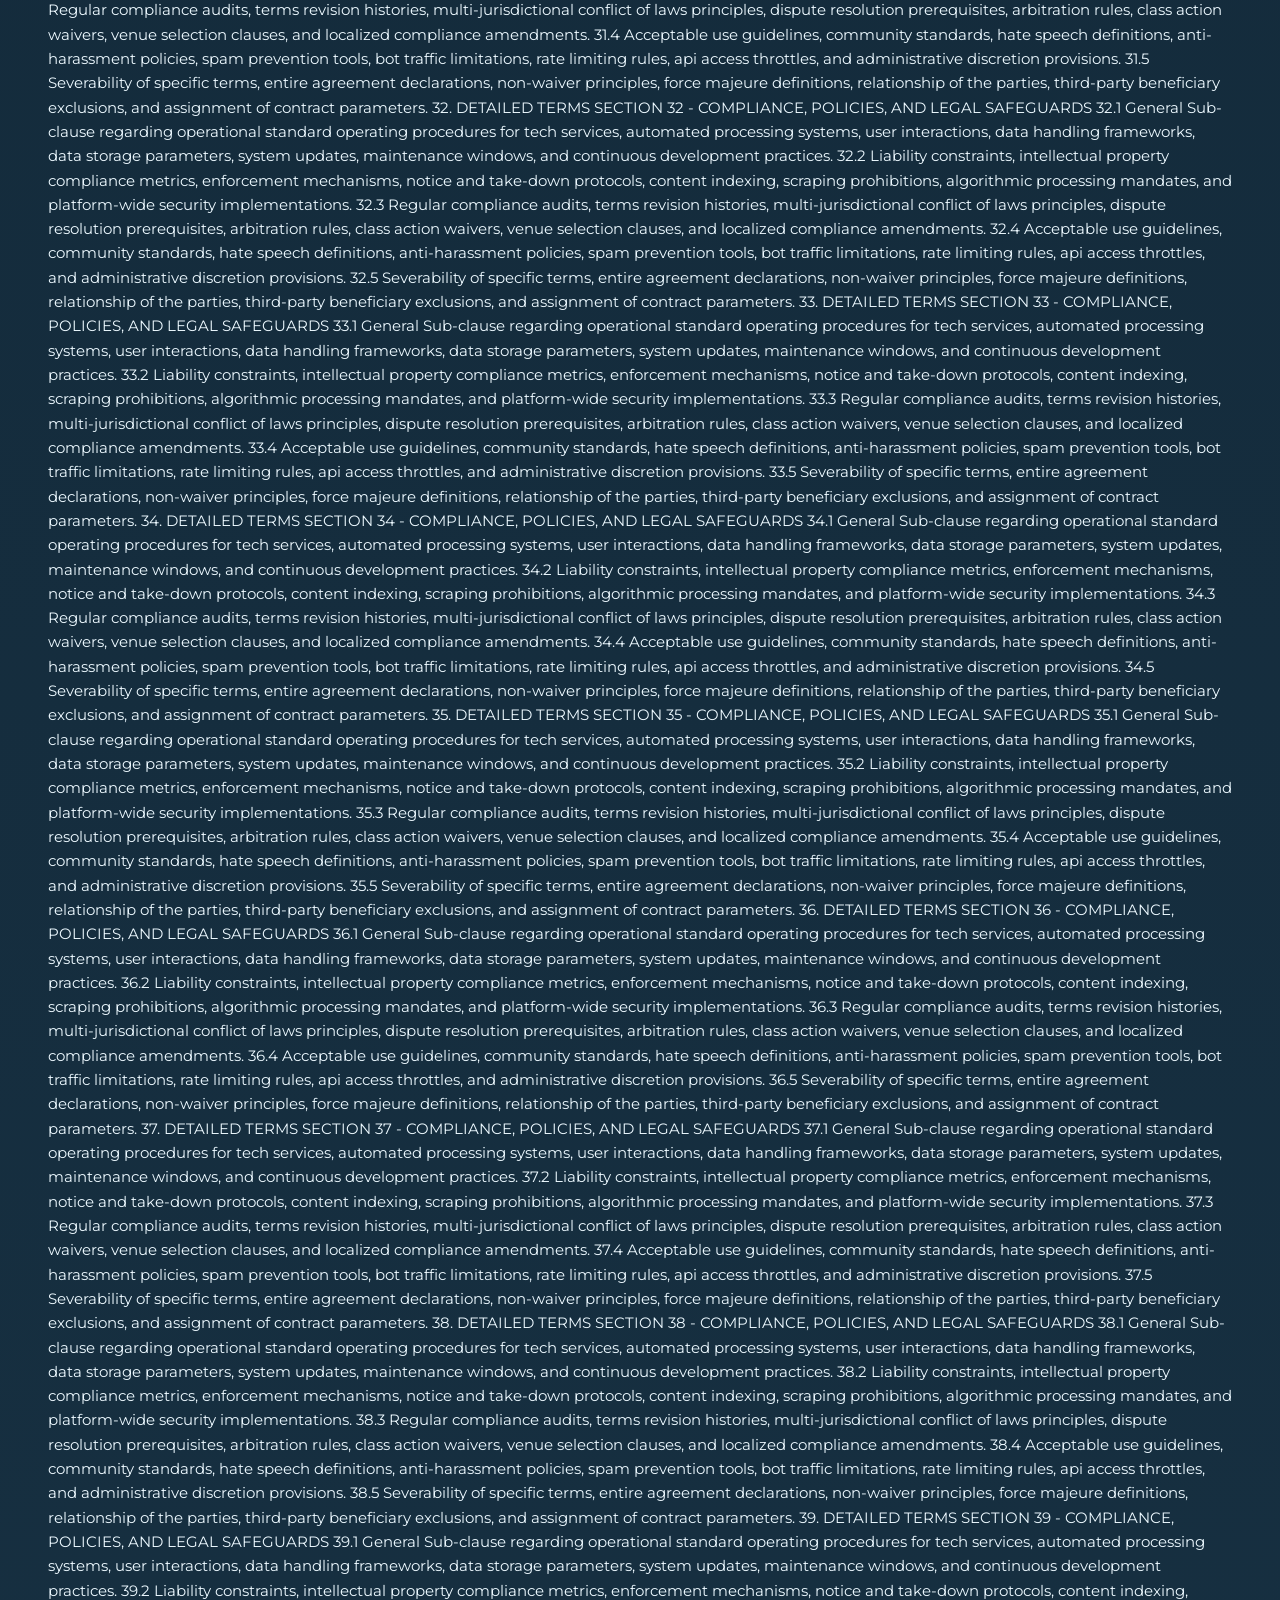
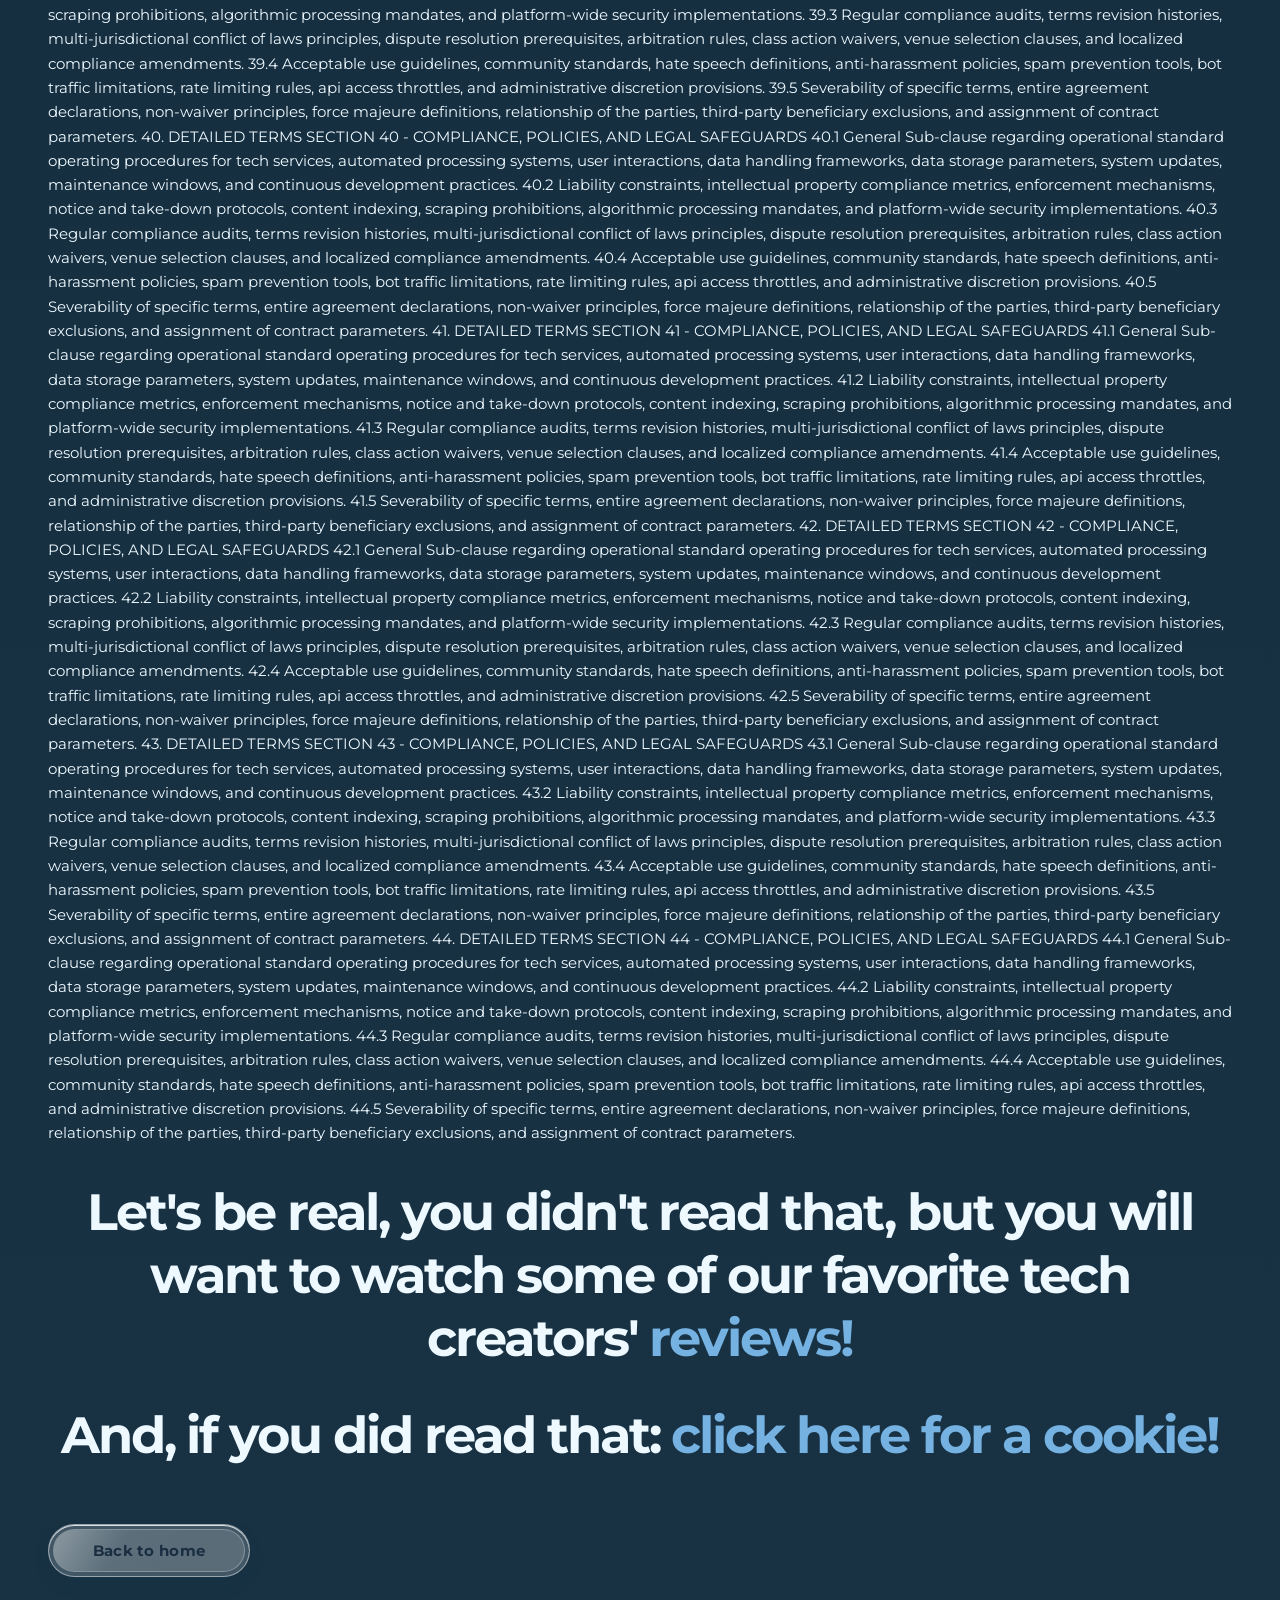
<file: TOS.html>
<!DOCTYPE html>
<html lang="en">
<head>
    <meta charset="UTF-8">
    <meta name="viewport" content="width=device-width, initial-scale=1.0">
    <title>TOS</title>
    <link rel="preconnect" href="https://fonts.googleapis.com">
    <link rel="preconnect" href="https://fonts.gstatic.com" crossorigin>
    <link href="https://fonts.googleapis.com/css2?family=Montserrat:ital,wght@0,700;1,700&family=Oswald:wght@200..700&display=swap" rel="stylesheet">
</head>
<body class="site-page">
    <style>
        body.site-page {
            box-sizing: border-box;
            min-height: 100vh;
            margin: 0;
            padding: clamp(1rem, 4vw, 3rem);
            color: #edf9ff;
            font-family: 'Montserrat', sans-serif;
            background:
              radial-gradient(circle at top, rgba(117, 178, 226, 0.3), transparent 38%),
              linear-gradient(180deg, #0a1721 0%, #102534 30%, #183244 100%);
        }

        h1 {
            font-size: clamp(2.2rem, 4vw, 4rem);
            text-align: center;
            color: #edf9ff;
            text-shadow: none;
            margin-bottom: 30px;
            letter-spacing: -0.04em;
        }

        h1 a {
            color: #75b2e2;
            text-decoration: none;
        }

        h1 a:hover {
            text-decoration: underline;
        }

        p {
            color: #edf9ff;
            font-size: 0.95rem;
            line-height: 1.6;
        }

        .back-button {
            display: inline-flex;
            align-items: center;
            justify-content: center;
            margin: 28px auto 0;
            text-decoration: none;
            border-radius: 999px;
            padding: 4px;
            background: rgba(255,255,255,0.18);
            border: 1px solid rgba(255,255,255,0.46);
            box-shadow: 0 8px 18px rgba(24, 54, 78, 0.08), inset 0 1px 0 rgba(255,255,255,0.82);
            transition: transform 0.2s ease, box-shadow 0.2s ease;
        }

        .back-button:hover {
            transform: translateY(-1px);
            box-shadow: 0 10px 20px rgba(24, 54, 78, 0.12), inset 0 1px 0 rgba(255,255,255,0.82);
        }

        .back-button .inner {
            position: relative;
            display: flex;
            align-items: center;
            justify-content: center;
            min-width: 150px;
            padding: 11px 20px;
            border-radius: 999px;
            background: rgba(255,255,255,0.13);
            border: 1px solid rgba(255,255,255,0.26);
            overflow: hidden;
        }

        .back-button .inner::before {
            content: "";
            position: absolute;
            inset: 0;
            background: linear-gradient(120deg, rgba(255,255,255,0.3), rgba(255,255,255,0.02) 35%, rgba(255,255,255,0) 65%);
            pointer-events: none;
        }

        .back-button .text {
            position: relative;
            z-index: 1;
            color: #1a2e42;
            font-weight: 700;
            letter-spacing: 0.02em;
            font-size: 0.95rem;
        }

        .audio-button {
            display: block;
            margin: 20px auto;
            cursor: pointer;
            position: relative;
            padding: 4px;
            border-radius: 999px;
            border: 0;
            background: rgba(255,255,255,0.18);
            border: 1px solid rgba(255,255,255,0.46);
            box-shadow: 0 8px 18px rgba(24, 54, 78, 0.08), inset 0 1px 0 rgba(255,255,255,0.82);
            transition: transform 0.2s ease, box-shadow 0.2s ease;
        }

        .audio-button:hover {
            transform: translateY(-1px);
            box-shadow: 0 10px 20px rgba(24, 54, 78, 0.12), inset 0 1px 0 rgba(255,255,255,0.82);
        }

        .audio-button:active {
            transform: translateY(0);
            box-shadow: 0 6px 14px rgba(24, 54, 78, 0.08), inset 0 1px 0 rgba(255,255,255,0.82);
        }

        .audio-button-inner {
            position: relative;
            display: flex;
            align-items: center;
            justify-content: center;
            min-width: 150px;
            padding: 11px 20px;
            border-radius: 999px;
            background: rgba(255,255,255,0.13);
            border: 1px solid rgba(255,255,255,0.26);
            overflow: hidden;
        }

        .audio-button-inner::before {
            content: "";
            position: absolute;
            inset: 0;
            background: linear-gradient(120deg, rgba(255,255,255,0.3), rgba(255,255,255,0.02) 35%, rgba(255,255,255,0) 65%);
            pointer-events: none;
        }

        .audio-button-text {
            position: relative;
            z-index: 1;
            color: #1a2e42;
            font-weight: 700;
            letter-spacing: 0.02em;
            font-size: 0.95rem;
        }
    </style>

    <h1>Terms of Service</h1>
    <button id="playAudioBtn" class="audio-button">
        <div class="audio-button-inner">
            <span class="audio-button-text">▶ Play Audio</span>
        </div>
    </button>

    <style>


.check {
  cursor: pointer;
  position: relative;
  margin: auto;
  width: 18px;
  height: 18px;
  -webkit-tap-highlight-color: transparent;
  transform: translate3d(0, 0, 0);
}

.check:before {
  content: "";
  position: absolute;
  top: -15px;
  left: -15px;
  width: 48px;
  height: 48px;
  border-radius: 50%;
  background: rgba(34, 50, 84, 0.03);
  opacity: 0;
  transition: opacity 0.2s ease;
}

.check svg {
  position: relative;
  z-index: 1;
  fill: none;
  stroke-linecap: round;
  stroke-linejoin: round;
  stroke: #c8ccd4;
  stroke-width: 1.5;
  transform: translate3d(0, 0, 0);
  transition: all 0.2s ease;
}

.check svg path {
  stroke-dasharray: 60;
  stroke-dashoffset: 0;
}

.check svg polyline {
  stroke-dasharray: 22;
  stroke-dashoffset: 66;
}

.check:hover:before {
  opacity: 1;
}

.check:hover svg {
  stroke: var(--accent-color, #a3e583);
}

#cbx2:checked + .check svg {
  stroke: var(--accent-color, #a3e583);
}

#cbx2:checked + .check svg path {
  stroke-dashoffset: 60;
  transition: all 0.3s linear;
}

#cbx2:checked + .check svg polyline {
  stroke-dashoffset: 42;
  transition: all 0.2s linear;
  transition-delay: 0.15s;
} </style>







    <p> TERMS OF SERVICE
Last Updated: September 1, 2026

Welcome to Tech Hero ("Company", "we", "us", or "our"). These Terms of Service ("Terms") govern your access to and use of our website, mobile applications, APIs, and other online tech services (collectively, the "Services").

PLEASE READ THESE TERMS CAREFULLY BEFORE USING THE SERVICES. BY ACCESSING OR USING ANY PART OF THE SERVICES, YOU AGREE TO BE BOUND BY THESE TERMS. IF YOU DO NOT AGREE TO ALL OF THESE TERMS, YOU ARE EXPRESSLY PROHIBITED FROM USING THE SERVICES AND MUST DISCONTINUE USE IMMEDIATELY.

1. ELIGIBILITY AND AGE REQUIREMENTS
1.1 Minimum Age. The Services are intended solely for users who are thirteen (13) years of age or older. Any registration, use, or access to the Services by anyone under the age of 13 is strictly unauthorized, unlicensed, and in violation of these Terms. 
1.2 Parental Consent. If you are between the ages of 13 and 18, you represent and warrant that you have received permission from your parent or legal guardian to use the Services, and that they have reviewed and agreed to these Terms on your behalf.
1.3 Advanced Services. Certain features, corporate accounts, premium APIs, and financial transactions available through the Services may require you to be at least eighteen (18) years of age or the legal age of majority in your jurisdiction.
1.4 Account Verification. We reserve the right to request proof of age at any stage to ensure that minors under the age of 13 are not using the Services. If we discover or suspect that an account belongs to an individual under 13, we will terminate the account and purge all associated data immediately without liability.

2. USER ACCOUNTS AND SECURITY
2.1 Account Creation. To access certain features of the site, you may be required to register for an account. You agree to provide true, accurate, current, and complete information during the registration process and to update such information to keep it accurate.
2.2 Confidentiality. You are responsible for maintaining the confidentiality of your account credentials, including your username, password, and any multi-factor authentication tokens. You agree to accept responsibility for all activities that occur under your account.
2.3 Unauthorized Use. You must notify us immediately upon becoming aware of any breach of security or unauthorized use of your account. We will not be liable for any losses caused by any unauthorized use of your account.

3. DETAILED TERMS SECTION 3 - COMPLIANCE, POLICIES, AND LEGAL SAFEGUARDS
3.1 General Sub-clause regarding operational standard operating procedures for tech services, automated processing systems, user interactions, data handling frameworks, data storage parameters, system updates, maintenance windows, and continuous development practices.
3.2 Liability constraints, intellectual property compliance metrics, enforcement mechanisms, notice and take-down protocols, content indexing, scraping prohibitions, algorithmic processing mandates, and platform-wide security implementations.
3.3 Regular compliance audits, terms revision histories, multi-jurisdictional conflict of laws principles, dispute resolution prerequisites, arbitration rules, class action waivers, venue selection clauses, and localized compliance amendments.
3.4 Acceptable use guidelines, community standards, hate speech definitions, anti-harassment policies, spam prevention tools, bot traffic limitations, rate limiting rules, api access throttles, and administrative discretion provisions.
3.5 Severability of specific terms, entire agreement declarations, non-waiver principles, force majeure definitions, relationship of the parties, third-party beneficiary exclusions, and assignment of contract parameters.

4. DETAILED TERMS SECTION 4 - COMPLIANCE, POLICIES, AND LEGAL SAFEGUARDS
4.1 General Sub-clause regarding operational standard operating procedures for tech services, automated processing systems, user interactions, data handling frameworks, data storage parameters, system updates, maintenance windows, and continuous development practices.
4.2 Liability constraints, intellectual property compliance metrics, enforcement mechanisms, notice and take-down protocols, content indexing, scraping prohibitions, algorithmic processing mandates, and platform-wide security implementations.
4.3 Regular compliance audits, terms revision histories, multi-jurisdictional conflict of laws principles, dispute resolution prerequisites, arbitration rules, class action waivers, venue selection clauses, and localized compliance amendments.
4.4 Acceptable use guidelines, community standards, hate speech definitions, anti-harassment policies, spam prevention tools, bot traffic limitations, rate limiting rules, api access throttles, and administrative discretion provisions.
4.5 Severability of specific terms, entire agreement declarations, non-waiver principles, force majeure definitions, relationship of the parties, third-party beneficiary exclusions, and assignment of contract parameters.

5. DETAILED TERMS SECTION 5 - COMPLIANCE, POLICIES, AND LEGAL SAFEGUARDS
5.1 General Sub-clause regarding operational standard operating procedures for tech services, automated processing systems, user interactions, data handling frameworks, data storage parameters, system updates, maintenance windows, and continuous development practices.
5.2 Liability constraints, intellectual property compliance metrics, enforcement mechanisms, notice and take-down protocols, content indexing, scraping prohibitions, algorithmic processing mandates, and platform-wide security implementations.
5.3 Regular compliance audits, terms revision histories, multi-jurisdictional conflict of laws principles, dispute resolution prerequisites, arbitration rules, class action waivers, venue selection clauses, and localized compliance amendments.
5.4 Acceptable use guidelines, community standards, hate speech definitions, anti-harassment policies, spam prevention tools, bot traffic limitations, rate limiting rules, api access throttles, and administrative discretion provisions.
5.5 Severability of specific terms, entire agreement declarations, non-waiver principles, force majeure definitions, relationship of the parties, third-party beneficiary exclusions, and assignment of contract parameters.

6. DETAILED TERMS SECTION 6 - COMPLIANCE, POLICIES, AND LEGAL SAFEGUARDS
6.1 General Sub-clause regarding operational standard operating procedures for tech services, automated processing systems, user interactions, data handling frameworks, data storage parameters, system updates, maintenance windows, and continuous development practices.
6.2 Liability constraints, intellectual property compliance metrics, enforcement mechanisms, notice and take-down protocols, content indexing, scraping prohibitions, algorithmic processing mandates, and platform-wide security implementations.
6.3 Regular compliance audits, terms revision histories, multi-jurisdictional conflict of laws principles, dispute resolution prerequisites, arbitration rules, class action waivers, venue selection clauses, and localized compliance amendments.
6.4 Acceptable use guidelines, community standards, hate speech definitions, anti-harassment policies, spam prevention tools, bot traffic limitations, rate limiting rules, api access throttles, and administrative discretion provisions.
6.5 Severability of specific terms, entire agreement declarations, non-waiver principles, force majeure definitions, relationship of the parties, third-party beneficiary exclusions, and assignment of contract parameters.

7. DETAILED TERMS SECTION 7 - COMPLIANCE, POLICIES, AND LEGAL SAFEGUARDS
7.1 General Sub-clause regarding operational standard operating procedures for tech services, automated processing systems, user interactions, data handling frameworks, data storage parameters, system updates, maintenance windows, and continuous development practices.
7.2 Liability constraints, intellectual property compliance metrics, enforcement mechanisms, notice and take-down protocols, content indexing, scraping prohibitions, algorithmic processing mandates, and platform-wide security implementations.
7.3 Regular compliance audits, terms revision histories, multi-jurisdictional conflict of laws principles, dispute resolution prerequisites, arbitration rules, class action waivers, venue selection clauses, and localized compliance amendments.
7.4 Acceptable use guidelines, community standards, hate speech definitions, anti-harassment policies, spam prevention tools, bot traffic limitations, rate limiting rules, api access throttles, and administrative discretion provisions.
7.5 Severability of specific terms, entire agreement declarations, non-waiver principles, force majeure definitions, relationship of the parties, third-party beneficiary exclusions, and assignment of contract parameters.

8. DETAILED TERMS SECTION 8 - COMPLIANCE, POLICIES, AND LEGAL SAFEGUARDS
8.1 General Sub-clause regarding operational standard operating procedures for tech services, automated processing systems, user interactions, data handling frameworks, data storage parameters, system updates, maintenance windows, and continuous development practices.
8.2 Liability constraints, intellectual property compliance metrics, enforcement mechanisms, notice and take-down protocols, content indexing, scraping prohibitions, algorithmic processing mandates, and platform-wide security implementations.
8.3 Regular compliance audits, terms revision histories, multi-jurisdictional conflict of laws principles, dispute resolution prerequisites, arbitration rules, class action waivers, venue selection clauses, and localized compliance amendments.
8.4 Acceptable use guidelines, community standards, hate speech definitions, anti-harassment policies, spam prevention tools, bot traffic limitations, rate limiting rules, api access throttles, and administrative discretion provisions.
8.5 Severability of specific terms, entire agreement declarations, non-waiver principles, force majeure definitions, relationship of the parties, third-party beneficiary exclusions, and assignment of contract parameters.

9. DETAILED TERMS SECTION 9 - COMPLIANCE, POLICIES, AND LEGAL SAFEGUARDS
9.1 General Sub-clause regarding operational standard operating procedures for tech services, automated processing systems, user interactions, data handling frameworks, data storage parameters, system updates, maintenance windows, and continuous development practices.
9.2 Liability constraints, intellectual property compliance metrics, enforcement mechanisms, notice and take-down protocols, content indexing, scraping prohibitions, algorithmic processing mandates, and platform-wide security implementations.
9.3 Regular compliance audits, terms revision histories, multi-jurisdictional conflict of laws principles, dispute resolution prerequisites, arbitration rules, class action waivers, venue selection clauses, and localized compliance amendments.
9.4 Acceptable use guidelines, community standards, hate speech definitions, anti-harassment policies, spam prevention tools, bot traffic limitations, rate limiting rules, api access throttles, and administrative discretion provisions.
9.5 Severability of specific terms, entire agreement declarations, non-waiver principles, force majeure definitions, relationship of the parties, third-party beneficiary exclusions, and assignment of contract parameters.

10. DETAILED TERMS SECTION 10 - COMPLIANCE, POLICIES, AND LEGAL SAFEGUARDS
10.1 General Sub-clause regarding operational standard operating procedures for tech services, automated processing systems, user interactions, data handling frameworks, data storage parameters, system updates, maintenance windows, and continuous development practices.
10.2 Liability constraints, intellectual property compliance metrics, enforcement mechanisms, notice and take-down protocols, content indexing, scraping prohibitions, algorithmic processing mandates, and platform-wide security implementations.
10.3 Regular compliance audits, terms revision histories, multi-jurisdictional conflict of laws principles, dispute resolution prerequisites, arbitration rules, class action waivers, venue selection clauses, and localized compliance amendments.
10.4 Acceptable use guidelines, community standards, hate speech definitions, anti-harassment policies, spam prevention tools, bot traffic limitations, rate limiting rules, api access throttles, and administrative discretion provisions.
10.5 Severability of specific terms, entire agreement declarations, non-waiver principles, force majeure definitions, relationship of the parties, third-party beneficiary exclusions, and assignment of contract parameters.

11. DETAILED TERMS SECTION 11 - COMPLIANCE, POLICIES, AND LEGAL SAFEGUARDS
11.1 General Sub-clause regarding operational standard operating procedures for tech services, automated processing systems, user interactions, data handling frameworks, data storage parameters, system updates, maintenance windows, and continuous development practices.
11.2 Liability constraints, intellectual property compliance metrics, enforcement mechanisms, notice and take-down protocols, content indexing, scraping prohibitions, algorithmic processing mandates, and platform-wide security implementations.
11.3 Regular compliance audits, terms revision histories, multi-jurisdictional conflict of laws principles, dispute resolution prerequisites, arbitration rules, class action waivers, venue selection clauses, and localized compliance amendments.
11.4 Acceptable use guidelines, community standards, hate speech definitions, anti-harassment policies, spam prevention tools, bot traffic limitations, rate limiting rules, api access throttles, and administrative discretion provisions.
11.5 Severability of specific terms, entire agreement declarations, non-waiver principles, force majeure definitions, relationship of the parties, third-party beneficiary exclusions, and assignment of contract parameters.

12. DETAILED TERMS SECTION 12 - COMPLIANCE, POLICIES, AND LEGAL SAFEGUARDS
12.1 General Sub-clause regarding operational standard operating procedures for tech services, automated processing systems, user interactions, data handling frameworks, data storage parameters, system updates, maintenance windows, and continuous development practices.
12.2 Liability constraints, intellectual property compliance metrics, enforcement mechanisms, notice and take-down protocols, content indexing, scraping prohibitions, algorithmic processing mandates, and platform-wide security implementations.
12.3 Regular compliance audits, terms revision histories, multi-jurisdictional conflict of laws principles, dispute resolution prerequisites, arbitration rules, class action waivers, venue selection clauses, and localized compliance amendments.
12.4 Acceptable use guidelines, community standards, hate speech definitions, anti-harassment policies, spam prevention tools, bot traffic limitations, rate limiting rules, api access throttles, and administrative discretion provisions.
12.5 Severability of specific terms, entire agreement declarations, non-waiver principles, force majeure definitions, relationship of the parties, third-party beneficiary exclusions, and assignment of contract parameters.

13. DETAILED TERMS SECTION 13 - COMPLIANCE, POLICIES, AND LEGAL SAFEGUARDS
13.1 General Sub-clause regarding operational standard operating procedures for tech services, automated processing systems, user interactions, data handling frameworks, data storage parameters, system updates, maintenance windows, and continuous development practices.
13.2 Liability constraints, intellectual property compliance metrics, enforcement mechanisms, notice and take-down protocols, content indexing, scraping prohibitions, algorithmic processing mandates, and platform-wide security implementations.
13.3 Regular compliance audits, terms revision histories, multi-jurisdictional conflict of laws principles, dispute resolution prerequisites, arbitration rules, class action waivers, venue selection clauses, and localized compliance amendments.
13.4 Acceptable use guidelines, community standards, hate speech definitions, anti-harassment policies, spam prevention tools, bot traffic limitations, rate limiting rules, api access throttles, and administrative discretion provisions.
13.5 Severability of specific terms, entire agreement declarations, non-waiver principles, force majeure definitions, relationship of the parties, third-party beneficiary exclusions, and assignment of contract parameters.

14. DETAILED TERMS SECTION 14 - COMPLIANCE, POLICIES, AND LEGAL SAFEGUARDS
14.1 General Sub-clause regarding operational standard operating procedures for tech services, automated processing systems, user interactions, data handling frameworks, data storage parameters, system updates, maintenance windows, and continuous development practices.
14.2 Liability constraints, intellectual property compliance metrics, enforcement mechanisms, notice and take-down protocols, content indexing, scraping prohibitions, algorithmic processing mandates, and platform-wide security implementations.
14.3 Regular compliance audits, terms revision histories, multi-jurisdictional conflict of laws principles, dispute resolution prerequisites, arbitration rules, class action waivers, venue selection clauses, and localized compliance amendments.
14.4 Acceptable use guidelines, community standards, hate speech definitions, anti-harassment policies, spam prevention tools, bot traffic limitations, rate limiting rules, api access throttles, and administrative discretion provisions.
14.5 Severability of specific terms, entire agreement declarations, non-waiver principles, force majeure definitions, relationship of the parties, third-party beneficiary exclusions, and assignment of contract parameters.

15. DETAILED TERMS SECTION 15 - COMPLIANCE, POLICIES, AND LEGAL SAFEGUARDS
15.1 General Sub-clause regarding operational standard operating procedures for tech services, automated processing systems, user interactions, data handling frameworks, data storage parameters, system updates, maintenance windows, and continuous development practices.
15.2 Liability constraints, intellectual property compliance metrics, enforcement mechanisms, notice and take-down protocols, content indexing, scraping prohibitions, algorithmic processing mandates, and platform-wide security implementations.
15.3 Regular compliance audits, terms revision histories, multi-jurisdictional conflict of laws principles, dispute resolution prerequisites, arbitration rules, class action waivers, venue selection clauses, and localized compliance amendments.
15.4 Acceptable use guidelines, community standards, hate speech definitions, anti-harassment policies, spam prevention tools, bot traffic limitations, rate limiting rules, api access throttles, and administrative discretion provisions.
15.5 Severability of specific terms, entire agreement declarations, non-waiver principles, force majeure definitions, relationship of the parties, third-party beneficiary exclusions, and assignment of contract parameters.

16. DETAILED TERMS SECTION 16 - COMPLIANCE, POLICIES, AND LEGAL SAFEGUARDS
16.1 General Sub-clause regarding operational standard operating procedures for tech services, automated processing systems, user interactions, data handling frameworks, data storage parameters, system updates, maintenance windows, and continuous development practices.
16.2 Liability constraints, intellectual property compliance metrics, enforcement mechanisms, notice and take-down protocols, content indexing, scraping prohibitions, algorithmic processing mandates, and platform-wide security implementations.
16.3 Regular compliance audits, terms revision histories, multi-jurisdictional conflict of laws principles, dispute resolution prerequisites, arbitration rules, class action waivers, venue selection clauses, and localized compliance amendments.
16.4 Acceptable use guidelines, community standards, hate speech definitions, anti-harassment policies, spam prevention tools, bot traffic limitations, rate limiting rules, api access throttles, and administrative discretion provisions.
16.5 Severability of specific terms, entire agreement declarations, non-waiver principles, force majeure definitions, relationship of the parties, third-party beneficiary exclusions, and assignment of contract parameters.

17. DETAILED TERMS SECTION 17 - COMPLIANCE, POLICIES, AND LEGAL SAFEGUARDS
17.1 General Sub-clause regarding operational standard operating procedures for tech services, automated processing systems, user interactions, data handling frameworks, data storage parameters, system updates, maintenance windows, and continuous development practices.
17.2 Liability constraints, intellectual property compliance metrics, enforcement mechanisms, notice and take-down protocols, content indexing, scraping prohibitions, algorithmic processing mandates, and platform-wide security implementations.
17.3 Regular compliance audits, terms revision histories, multi-jurisdictional conflict of laws principles, dispute resolution prerequisites, arbitration rules, class action waivers, venue selection clauses, and localized compliance amendments.
17.4 Acceptable use guidelines, community standards, hate speech definitions, anti-harassment policies, spam prevention tools, bot traffic limitations, rate limiting rules, api access throttles, and administrative discretion provisions.
17.5 Severability of specific terms, entire agreement declarations, non-waiver principles, force majeure definitions, relationship of the parties, third-party beneficiary exclusions, and assignment of contract parameters.

18. DETAILED TERMS SECTION 18 - COMPLIANCE, POLICIES, AND LEGAL SAFEGUARDS
18.1 General Sub-clause regarding operational standard operating procedures for tech services, automated processing systems, user interactions, data handling frameworks, data storage parameters, system updates, maintenance windows, and continuous development practices.
18.2 Liability constraints, intellectual property compliance metrics, enforcement mechanisms, notice and take-down protocols, content indexing, scraping prohibitions, algorithmic processing mandates, and platform-wide security implementations.
18.3 Regular compliance audits, terms revision histories, multi-jurisdictional conflict of laws principles, dispute resolution prerequisites, arbitration rules, class action waivers, venue selection clauses, and localized compliance amendments.
18.4 Acceptable use guidelines, community standards, hate speech definitions, anti-harassment policies, spam prevention tools, bot traffic limitations, rate limiting rules, api access throttles, and administrative discretion provisions.
18.5 Severability of specific terms, entire agreement declarations, non-waiver principles, force majeure definitions, relationship of the parties, third-party beneficiary exclusions, and assignment of contract parameters.

19. DETAILED TERMS SECTION 19 - COMPLIANCE, POLICIES, AND LEGAL SAFEGUARDS
19.1 General Sub-clause regarding operational standard operating procedures for tech services, automated processing systems, user interactions, data handling frameworks, data storage parameters, system updates, maintenance windows, and continuous development practices.
19.2 Liability constraints, intellectual property compliance metrics, enforcement mechanisms, notice and take-down protocols, content indexing, scraping prohibitions, algorithmic processing mandates, and platform-wide security implementations.
19.3 Regular compliance audits, terms revision histories, multi-jurisdictional conflict of laws principles, dispute resolution prerequisites, arbitration rules, class action waivers, venue selection clauses, and localized compliance amendments.
19.4 Acceptable use guidelines, community standards, hate speech definitions, anti-harassment policies, spam prevention tools, bot traffic limitations, rate limiting rules, api access throttles, and administrative discretion provisions.
19.5 Severability of specific terms, entire agreement declarations, non-waiver principles, force majeure definitions, relationship of the parties, third-party beneficiary exclusions, and assignment of contract parameters.

20. DETAILED TERMS SECTION 20 - COMPLIANCE, POLICIES, AND LEGAL SAFEGUARDS
20.1 General Sub-clause regarding operational standard operating procedures for tech services, automated processing systems, user interactions, data handling frameworks, data storage parameters, system updates, maintenance windows, and continuous development practices.
20.2 Liability constraints, intellectual property compliance metrics, enforcement mechanisms, notice and take-down protocols, content indexing, scraping prohibitions, algorithmic processing mandates, and platform-wide security implementations.
20.3 Regular compliance audits, terms revision histories, multi-jurisdictional conflict of laws principles, dispute resolution prerequisites, arbitration rules, class action waivers, venue selection clauses, and localized compliance amendments.
20.4 Acceptable use guidelines, community standards, hate speech definitions, anti-harassment policies, spam prevention tools, bot traffic limitations, rate limiting rules, api access throttles, and administrative discretion provisions.
20.5 Severability of specific terms, entire agreement declarations, non-waiver principles, force majeure definitions, relationship of the parties, third-party beneficiary exclusions, and assignment of contract parameters.

21. DETAILED TERMS SECTION 21 - COMPLIANCE, POLICIES, AND LEGAL SAFEGUARDS
21.1 General Sub-clause regarding operational standard operating procedures for tech services, automated processing systems, user interactions, data handling frameworks, data storage parameters, system updates, maintenance windows, and continuous development practices.
21.2 Liability constraints, intellectual property compliance metrics, enforcement mechanisms, notice and take-down protocols, content indexing, scraping prohibitions, algorithmic processing mandates, and platform-wide security implementations.
21.3 Regular compliance audits, terms revision histories, multi-jurisdictional conflict of laws principles, dispute resolution prerequisites, arbitration rules, class action waivers, venue selection clauses, and localized compliance amendments.
21.4 Acceptable use guidelines, community standards, hate speech definitions, anti-harassment policies, spam prevention tools, bot traffic limitations, rate limiting rules, api access throttles, and administrative discretion provisions.
21.5 Severability of specific terms, entire agreement declarations, non-waiver principles, force majeure definitions, relationship of the parties, third-party beneficiary exclusions, and assignment of contract parameters.

22. DETAILED TERMS SECTION 22 - COMPLIANCE, POLICIES, AND LEGAL SAFEGUARDS
22.1 General Sub-clause regarding operational standard operating procedures for tech services, automated processing systems, user interactions, data handling frameworks, data storage parameters, system updates, maintenance windows, and continuous development practices.
22.2 Liability constraints, intellectual property compliance metrics, enforcement mechanisms, notice and take-down protocols, content indexing, scraping prohibitions, algorithmic processing mandates, and platform-wide security implementations.
22.3 Regular compliance audits, terms revision histories, multi-jurisdictional conflict of laws principles, dispute resolution prerequisites, arbitration rules, class action waivers, venue selection clauses, and localized compliance amendments.
22.4 Acceptable use guidelines, community standards, hate speech definitions, anti-harassment policies, spam prevention tools, bot traffic limitations, rate limiting rules, api access throttles, and administrative discretion provisions.
22.5 Severability of specific terms, entire agreement declarations, non-waiver principles, force majeure definitions, relationship of the parties, third-party beneficiary exclusions, and assignment of contract parameters.

23. DETAILED TERMS SECTION 23 - COMPLIANCE, POLICIES, AND LEGAL SAFEGUARDS
23.1 General Sub-clause regarding operational standard operating procedures for tech services, automated processing systems, user interactions, data handling frameworks, data storage parameters, system updates, maintenance windows, and continuous development practices.
23.2 Liability constraints, intellectual property compliance metrics, enforcement mechanisms, notice and take-down protocols, content indexing, scraping prohibitions, algorithmic processing mandates, and platform-wide security implementations.
23.3 Regular compliance audits, terms revision histories, multi-jurisdictional conflict of laws principles, dispute resolution prerequisites, arbitration rules, class action waivers, venue selection clauses, and localized compliance amendments.
23.4 Acceptable use guidelines, community standards, hate speech definitions, anti-harassment policies, spam prevention tools, bot traffic limitations, rate limiting rules, api access throttles, and administrative discretion provisions.
23.5 Severability of specific terms, entire agreement declarations, non-waiver principles, force majeure definitions, relationship of the parties, third-party beneficiary exclusions, and assignment of contract parameters.

24. DETAILED TERMS SECTION 24 - COMPLIANCE, POLICIES, AND LEGAL SAFEGUARDS
24.1 General Sub-clause regarding operational standard operating procedures for tech services, automated processing systems, user interactions, data handling frameworks, data storage parameters, system updates, maintenance windows, and continuous development practices.
24.2 Liability constraints, intellectual property compliance metrics, enforcement mechanisms, notice and take-down protocols, content indexing, scraping prohibitions, algorithmic processing mandates, and platform-wide security implementations.
24.3 Regular compliance audits, terms revision histories, multi-jurisdictional conflict of laws principles, dispute resolution prerequisites, arbitration rules, class action waivers, venue selection clauses, and localized compliance amendments.
24.4 Acceptable use guidelines, community standards, hate speech definitions, anti-harassment policies, spam prevention tools, bot traffic limitations, rate limiting rules, api access throttles, and administrative discretion provisions.
24.5 Severability of specific terms, entire agreement declarations, non-waiver principles, force majeure definitions, relationship of the parties, third-party beneficiary exclusions, and assignment of contract parameters.

25. DETAILED TERMS SECTION 25 - COMPLIANCE, POLICIES, AND LEGAL SAFEGUARDS
25.1 General Sub-clause regarding operational standard operating procedures for tech services, automated processing systems, user interactions, data handling frameworks, data storage parameters, system updates, maintenance windows, and continuous development practices.
25.2 Liability constraints, intellectual property compliance metrics, enforcement mechanisms, notice and take-down protocols, content indexing, scraping prohibitions, algorithmic processing mandates, and platform-wide security implementations.
25.3 Regular compliance audits, terms revision histories, multi-jurisdictional conflict of laws principles, dispute resolution prerequisites, arbitration rules, class action waivers, venue selection clauses, and localized compliance amendments.
25.4 Acceptable use guidelines, community standards, hate speech definitions, anti-harassment policies, spam prevention tools, bot traffic limitations, rate limiting rules, api access throttles, and administrative discretion provisions.
25.5 Severability of specific terms, entire agreement declarations, non-waiver principles, force majeure definitions, relationship of the parties, third-party beneficiary exclusions, and assignment of contract parameters.

26. DETAILED TERMS SECTION 26 - COMPLIANCE, POLICIES, AND LEGAL SAFEGUARDS
26.1 General Sub-clause regarding operational standard operating procedures for tech services, automated processing systems, user interactions, data handling frameworks, data storage parameters, system updates, maintenance windows, and continuous development practices.
26.2 Liability constraints, intellectual property compliance metrics, enforcement mechanisms, notice and take-down protocols, content indexing, scraping prohibitions, algorithmic processing mandates, and platform-wide security implementations.
26.3 Regular compliance audits, terms revision histories, multi-jurisdictional conflict of laws principles, dispute resolution prerequisites, arbitration rules, class action waivers, venue selection clauses, and localized compliance amendments.
26.4 Acceptable use guidelines, community standards, hate speech definitions, anti-harassment policies, spam prevention tools, bot traffic limitations, rate limiting rules, api access throttles, and administrative discretion provisions.
26.5 Severability of specific terms, entire agreement declarations, non-waiver principles, force majeure definitions, relationship of the parties, third-party beneficiary exclusions, and assignment of contract parameters.

27. DETAILED TERMS SECTION 27 - COMPLIANCE, POLICIES, AND LEGAL SAFEGUARDS
27.1 General Sub-clause regarding operational standard operating procedures for tech services, automated processing systems, user interactions, data handling frameworks, data storage parameters, system updates, maintenance windows, and continuous development practices.
27.2 Liability constraints, intellectual property compliance metrics, enforcement mechanisms, notice and take-down protocols, content indexing, scraping prohibitions, algorithmic processing mandates, and platform-wide security implementations.
27.3 Regular compliance audits, terms revision histories, multi-jurisdictional conflict of laws principles, dispute resolution prerequisites, arbitration rules, class action waivers, venue selection clauses, and localized compliance amendments.
27.4 Acceptable use guidelines, community standards, hate speech definitions, anti-harassment policies, spam prevention tools, bot traffic limitations, rate limiting rules, api access throttles, and administrative discretion provisions.
27.5 Severability of specific terms, entire agreement declarations, non-waiver principles, force majeure definitions, relationship of the parties, third-party beneficiary exclusions, and assignment of contract parameters.

28. DETAILED TERMS SECTION 28 - COMPLIANCE, POLICIES, AND LEGAL SAFEGUARDS
28.1 General Sub-clause regarding operational standard operating procedures for tech services, automated processing systems, user interactions, data handling frameworks, data storage parameters, system updates, maintenance windows, and continuous development practices.
28.2 Liability constraints, intellectual property compliance metrics, enforcement mechanisms, notice and take-down protocols, content indexing, scraping prohibitions, algorithmic processing mandates, and platform-wide security implementations.
28.3 Regular compliance audits, terms revision histories, multi-jurisdictional conflict of laws principles, dispute resolution prerequisites, arbitration rules, class action waivers, venue selection clauses, and localized compliance amendments.
28.4 Acceptable use guidelines, community standards, hate speech definitions, anti-harassment policies, spam prevention tools, bot traffic limitations, rate limiting rules, api access throttles, and administrative discretion provisions.
28.5 Severability of specific terms, entire agreement declarations, non-waiver principles, force majeure definitions, relationship of the parties, third-party beneficiary exclusions, and assignment of contract parameters.

29. DETAILED TERMS SECTION 29 - COMPLIANCE, POLICIES, AND LEGAL SAFEGUARDS
29.1 General Sub-clause regarding operational standard operating procedures for tech services, automated processing systems, user interactions, data handling frameworks, data storage parameters, system updates, maintenance windows, and continuous development practices.
29.2 Liability constraints, intellectual property compliance metrics, enforcement mechanisms, notice and take-down protocols, content indexing, scraping prohibitions, algorithmic processing mandates, and platform-wide security implementations.
29.3 Regular compliance audits, terms revision histories, multi-jurisdictional conflict of laws principles, dispute resolution prerequisites, arbitration rules, class action waivers, venue selection clauses, and localized compliance amendments.
29.4 Acceptable use guidelines, community standards, hate speech definitions, anti-harassment policies, spam prevention tools, bot traffic limitations, rate limiting rules, api access throttles, and administrative discretion provisions.
29.5 Severability of specific terms, entire agreement declarations, non-waiver principles, force majeure definitions, relationship of the parties, third-party beneficiary exclusions, and assignment of contract parameters.

30. DETAILED TERMS SECTION 30 - COMPLIANCE, POLICIES, AND LEGAL SAFEGUARDS
30.1 General Sub-clause regarding operational standard operating procedures for tech services, automated processing systems, user interactions, data handling frameworks, data storage parameters, system updates, maintenance windows, and continuous development practices.
30.2 Liability constraints, intellectual property compliance metrics, enforcement mechanisms, notice and take-down protocols, content indexing, scraping prohibitions, algorithmic processing mandates, and platform-wide security implementations.
30.3 Regular compliance audits, terms revision histories, multi-jurisdictional conflict of laws principles, dispute resolution prerequisites, arbitration rules, class action waivers, venue selection clauses, and localized compliance amendments.
30.4 Acceptable use guidelines, community standards, hate speech definitions, anti-harassment policies, spam prevention tools, bot traffic limitations, rate limiting rules, api access throttles, and administrative discretion provisions.
30.5 Severability of specific terms, entire agreement declarations, non-waiver principles, force majeure definitions, relationship of the parties, third-party beneficiary exclusions, and assignment of contract parameters.

31. DETAILED TERMS SECTION 31 - COMPLIANCE, POLICIES, AND LEGAL SAFEGUARDS
31.1 General Sub-clause regarding operational standard operating procedures for tech services, automated processing systems, user interactions, data handling frameworks, data storage parameters, system updates, maintenance windows, and continuous development practices.
31.2 Liability constraints, intellectual property compliance metrics, enforcement mechanisms, notice and take-down protocols, content indexing, scraping prohibitions, algorithmic processing mandates, and platform-wide security implementations.
31.3 Regular compliance audits, terms revision histories, multi-jurisdictional conflict of laws principles, dispute resolution prerequisites, arbitration rules, class action waivers, venue selection clauses, and localized compliance amendments.
31.4 Acceptable use guidelines, community standards, hate speech definitions, anti-harassment policies, spam prevention tools, bot traffic limitations, rate limiting rules, api access throttles, and administrative discretion provisions.
31.5 Severability of specific terms, entire agreement declarations, non-waiver principles, force majeure definitions, relationship of the parties, third-party beneficiary exclusions, and assignment of contract parameters.

32. DETAILED TERMS SECTION 32 - COMPLIANCE, POLICIES, AND LEGAL SAFEGUARDS
32.1 General Sub-clause regarding operational standard operating procedures for tech services, automated processing systems, user interactions, data handling frameworks, data storage parameters, system updates, maintenance windows, and continuous development practices.
32.2 Liability constraints, intellectual property compliance metrics, enforcement mechanisms, notice and take-down protocols, content indexing, scraping prohibitions, algorithmic processing mandates, and platform-wide security implementations.
32.3 Regular compliance audits, terms revision histories, multi-jurisdictional conflict of laws principles, dispute resolution prerequisites, arbitration rules, class action waivers, venue selection clauses, and localized compliance amendments.
32.4 Acceptable use guidelines, community standards, hate speech definitions, anti-harassment policies, spam prevention tools, bot traffic limitations, rate limiting rules, api access throttles, and administrative discretion provisions.
32.5 Severability of specific terms, entire agreement declarations, non-waiver principles, force majeure definitions, relationship of the parties, third-party beneficiary exclusions, and assignment of contract parameters.

33. DETAILED TERMS SECTION 33 - COMPLIANCE, POLICIES, AND LEGAL SAFEGUARDS
33.1 General Sub-clause regarding operational standard operating procedures for tech services, automated processing systems, user interactions, data handling frameworks, data storage parameters, system updates, maintenance windows, and continuous development practices.
33.2 Liability constraints, intellectual property compliance metrics, enforcement mechanisms, notice and take-down protocols, content indexing, scraping prohibitions, algorithmic processing mandates, and platform-wide security implementations.
33.3 Regular compliance audits, terms revision histories, multi-jurisdictional conflict of laws principles, dispute resolution prerequisites, arbitration rules, class action waivers, venue selection clauses, and localized compliance amendments.
33.4 Acceptable use guidelines, community standards, hate speech definitions, anti-harassment policies, spam prevention tools, bot traffic limitations, rate limiting rules, api access throttles, and administrative discretion provisions.
33.5 Severability of specific terms, entire agreement declarations, non-waiver principles, force majeure definitions, relationship of the parties, third-party beneficiary exclusions, and assignment of contract parameters.

34. DETAILED TERMS SECTION 34 - COMPLIANCE, POLICIES, AND LEGAL SAFEGUARDS
34.1 General Sub-clause regarding operational standard operating procedures for tech services, automated processing systems, user interactions, data handling frameworks, data storage parameters, system updates, maintenance windows, and continuous development practices.
34.2 Liability constraints, intellectual property compliance metrics, enforcement mechanisms, notice and take-down protocols, content indexing, scraping prohibitions, algorithmic processing mandates, and platform-wide security implementations.
34.3 Regular compliance audits, terms revision histories, multi-jurisdictional conflict of laws principles, dispute resolution prerequisites, arbitration rules, class action waivers, venue selection clauses, and localized compliance amendments.
34.4 Acceptable use guidelines, community standards, hate speech definitions, anti-harassment policies, spam prevention tools, bot traffic limitations, rate limiting rules, api access throttles, and administrative discretion provisions.
34.5 Severability of specific terms, entire agreement declarations, non-waiver principles, force majeure definitions, relationship of the parties, third-party beneficiary exclusions, and assignment of contract parameters.

35. DETAILED TERMS SECTION 35 - COMPLIANCE, POLICIES, AND LEGAL SAFEGUARDS
35.1 General Sub-clause regarding operational standard operating procedures for tech services, automated processing systems, user interactions, data handling frameworks, data storage parameters, system updates, maintenance windows, and continuous development practices.
35.2 Liability constraints, intellectual property compliance metrics, enforcement mechanisms, notice and take-down protocols, content indexing, scraping prohibitions, algorithmic processing mandates, and platform-wide security implementations.
35.3 Regular compliance audits, terms revision histories, multi-jurisdictional conflict of laws principles, dispute resolution prerequisites, arbitration rules, class action waivers, venue selection clauses, and localized compliance amendments.
35.4 Acceptable use guidelines, community standards, hate speech definitions, anti-harassment policies, spam prevention tools, bot traffic limitations, rate limiting rules, api access throttles, and administrative discretion provisions.
35.5 Severability of specific terms, entire agreement declarations, non-waiver principles, force majeure definitions, relationship of the parties, third-party beneficiary exclusions, and assignment of contract parameters.

36. DETAILED TERMS SECTION 36 - COMPLIANCE, POLICIES, AND LEGAL SAFEGUARDS
36.1 General Sub-clause regarding operational standard operating procedures for tech services, automated processing systems, user interactions, data handling frameworks, data storage parameters, system updates, maintenance windows, and continuous development practices.
36.2 Liability constraints, intellectual property compliance metrics, enforcement mechanisms, notice and take-down protocols, content indexing, scraping prohibitions, algorithmic processing mandates, and platform-wide security implementations.
36.3 Regular compliance audits, terms revision histories, multi-jurisdictional conflict of laws principles, dispute resolution prerequisites, arbitration rules, class action waivers, venue selection clauses, and localized compliance amendments.
36.4 Acceptable use guidelines, community standards, hate speech definitions, anti-harassment policies, spam prevention tools, bot traffic limitations, rate limiting rules, api access throttles, and administrative discretion provisions.
36.5 Severability of specific terms, entire agreement declarations, non-waiver principles, force majeure definitions, relationship of the parties, third-party beneficiary exclusions, and assignment of contract parameters.

37. DETAILED TERMS SECTION 37 - COMPLIANCE, POLICIES, AND LEGAL SAFEGUARDS
37.1 General Sub-clause regarding operational standard operating procedures for tech services, automated processing systems, user interactions, data handling frameworks, data storage parameters, system updates, maintenance windows, and continuous development practices.
37.2 Liability constraints, intellectual property compliance metrics, enforcement mechanisms, notice and take-down protocols, content indexing, scraping prohibitions, algorithmic processing mandates, and platform-wide security implementations.
37.3 Regular compliance audits, terms revision histories, multi-jurisdictional conflict of laws principles, dispute resolution prerequisites, arbitration rules, class action waivers, venue selection clauses, and localized compliance amendments.
37.4 Acceptable use guidelines, community standards, hate speech definitions, anti-harassment policies, spam prevention tools, bot traffic limitations, rate limiting rules, api access throttles, and administrative discretion provisions.
37.5 Severability of specific terms, entire agreement declarations, non-waiver principles, force majeure definitions, relationship of the parties, third-party beneficiary exclusions, and assignment of contract parameters.

38. DETAILED TERMS SECTION 38 - COMPLIANCE, POLICIES, AND LEGAL SAFEGUARDS
38.1 General Sub-clause regarding operational standard operating procedures for tech services, automated processing systems, user interactions, data handling frameworks, data storage parameters, system updates, maintenance windows, and continuous development practices.
38.2 Liability constraints, intellectual property compliance metrics, enforcement mechanisms, notice and take-down protocols, content indexing, scraping prohibitions, algorithmic processing mandates, and platform-wide security implementations.
38.3 Regular compliance audits, terms revision histories, multi-jurisdictional conflict of laws principles, dispute resolution prerequisites, arbitration rules, class action waivers, venue selection clauses, and localized compliance amendments.
38.4 Acceptable use guidelines, community standards, hate speech definitions, anti-harassment policies, spam prevention tools, bot traffic limitations, rate limiting rules, api access throttles, and administrative discretion provisions.
38.5 Severability of specific terms, entire agreement declarations, non-waiver principles, force majeure definitions, relationship of the parties, third-party beneficiary exclusions, and assignment of contract parameters.

39. DETAILED TERMS SECTION 39 - COMPLIANCE, POLICIES, AND LEGAL SAFEGUARDS
39.1 General Sub-clause regarding operational standard operating procedures for tech services, automated processing systems, user interactions, data handling frameworks, data storage parameters, system updates, maintenance windows, and continuous development practices.
39.2 Liability constraints, intellectual property compliance metrics, enforcement mechanisms, notice and take-down protocols, content indexing, scraping prohibitions, algorithmic processing mandates, and platform-wide security implementations.
39.3 Regular compliance audits, terms revision histories, multi-jurisdictional conflict of laws principles, dispute resolution prerequisites, arbitration rules, class action waivers, venue selection clauses, and localized compliance amendments.
39.4 Acceptable use guidelines, community standards, hate speech definitions, anti-harassment policies, spam prevention tools, bot traffic limitations, rate limiting rules, api access throttles, and administrative discretion provisions.
39.5 Severability of specific terms, entire agreement declarations, non-waiver principles, force majeure definitions, relationship of the parties, third-party beneficiary exclusions, and assignment of contract parameters.

40. DETAILED TERMS SECTION 40 - COMPLIANCE, POLICIES, AND LEGAL SAFEGUARDS
40.1 General Sub-clause regarding operational standard operating procedures for tech services, automated processing systems, user interactions, data handling frameworks, data storage parameters, system updates, maintenance windows, and continuous development practices.
40.2 Liability constraints, intellectual property compliance metrics, enforcement mechanisms, notice and take-down protocols, content indexing, scraping prohibitions, algorithmic processing mandates, and platform-wide security implementations.
40.3 Regular compliance audits, terms revision histories, multi-jurisdictional conflict of laws principles, dispute resolution prerequisites, arbitration rules, class action waivers, venue selection clauses, and localized compliance amendments.
40.4 Acceptable use guidelines, community standards, hate speech definitions, anti-harassment policies, spam prevention tools, bot traffic limitations, rate limiting rules, api access throttles, and administrative discretion provisions.
40.5 Severability of specific terms, entire agreement declarations, non-waiver principles, force majeure definitions, relationship of the parties, third-party beneficiary exclusions, and assignment of contract parameters.

41. DETAILED TERMS SECTION 41 - COMPLIANCE, POLICIES, AND LEGAL SAFEGUARDS
41.1 General Sub-clause regarding operational standard operating procedures for tech services, automated processing systems, user interactions, data handling frameworks, data storage parameters, system updates, maintenance windows, and continuous development practices.
41.2 Liability constraints, intellectual property compliance metrics, enforcement mechanisms, notice and take-down protocols, content indexing, scraping prohibitions, algorithmic processing mandates, and platform-wide security implementations.
41.3 Regular compliance audits, terms revision histories, multi-jurisdictional conflict of laws principles, dispute resolution prerequisites, arbitration rules, class action waivers, venue selection clauses, and localized compliance amendments.
41.4 Acceptable use guidelines, community standards, hate speech definitions, anti-harassment policies, spam prevention tools, bot traffic limitations, rate limiting rules, api access throttles, and administrative discretion provisions.
41.5 Severability of specific terms, entire agreement declarations, non-waiver principles, force majeure definitions, relationship of the parties, third-party beneficiary exclusions, and assignment of contract parameters.

42. DETAILED TERMS SECTION 42 - COMPLIANCE, POLICIES, AND LEGAL SAFEGUARDS
42.1 General Sub-clause regarding operational standard operating procedures for tech services, automated processing systems, user interactions, data handling frameworks, data storage parameters, system updates, maintenance windows, and continuous development practices.
42.2 Liability constraints, intellectual property compliance metrics, enforcement mechanisms, notice and take-down protocols, content indexing, scraping prohibitions, algorithmic processing mandates, and platform-wide security implementations.
42.3 Regular compliance audits, terms revision histories, multi-jurisdictional conflict of laws principles, dispute resolution prerequisites, arbitration rules, class action waivers, venue selection clauses, and localized compliance amendments.
42.4 Acceptable use guidelines, community standards, hate speech definitions, anti-harassment policies, spam prevention tools, bot traffic limitations, rate limiting rules, api access throttles, and administrative discretion provisions.
42.5 Severability of specific terms, entire agreement declarations, non-waiver principles, force majeure definitions, relationship of the parties, third-party beneficiary exclusions, and assignment of contract parameters.

43. DETAILED TERMS SECTION 43 - COMPLIANCE, POLICIES, AND LEGAL SAFEGUARDS
43.1 General Sub-clause regarding operational standard operating procedures for tech services, automated processing systems, user interactions, data handling frameworks, data storage parameters, system updates, maintenance windows, and continuous development practices.
43.2 Liability constraints, intellectual property compliance metrics, enforcement mechanisms, notice and take-down protocols, content indexing, scraping prohibitions, algorithmic processing mandates, and platform-wide security implementations.
43.3 Regular compliance audits, terms revision histories, multi-jurisdictional conflict of laws principles, dispute resolution prerequisites, arbitration rules, class action waivers, venue selection clauses, and localized compliance amendments.
43.4 Acceptable use guidelines, community standards, hate speech definitions, anti-harassment policies, spam prevention tools, bot traffic limitations, rate limiting rules, api access throttles, and administrative discretion provisions.
43.5 Severability of specific terms, entire agreement declarations, non-waiver principles, force majeure definitions, relationship of the parties, third-party beneficiary exclusions, and assignment of contract parameters.

44. DETAILED TERMS SECTION 44 - COMPLIANCE, POLICIES, AND LEGAL SAFEGUARDS
44.1 General Sub-clause regarding operational standard operating procedures for tech services, automated processing systems, user interactions, data handling frameworks, data storage parameters, system updates, maintenance windows, and continuous development practices.
44.2 Liability constraints, intellectual property compliance metrics, enforcement mechanisms, notice and take-down protocols, content indexing, scraping prohibitions, algorithmic processing mandates, and platform-wide security implementations.
44.3 Regular compliance audits, terms revision histories, multi-jurisdictional conflict of laws principles, dispute resolution prerequisites, arbitration rules, class action waivers, venue selection clauses, and localized compliance amendments.
44.4 Acceptable use guidelines, community standards, hate speech definitions, anti-harassment policies, spam prevention tools, bot traffic limitations, rate limiting rules, api access throttles, and administrative discretion provisions.
44.5 Severability of specific terms, entire agreement declarations, non-waiver principles, force majeure definitions, relationship of the parties, third-party beneficiary exclusions, and assignment of contract parameters.


</p>
    <h1>Let's be real, you didn't read that, but you will want to watch some of our favorite tech creators' <a href="reviews.html">reviews!</a></h1>
    <h1>And, if you did read that: <a href="cookie.html">click here for a cookie!</a></h1>


<a class="frutiger-button back-button" href="index.html"><div class="inner"><span class="text">Back to home</span></div></a>

<script>
    let isSpeaking = false;
    const playAudioBtn = document.getElementById('playAudioBtn');
    const playAudioBtnText = document.querySelector('.audio-button-text');

    playAudioBtn.addEventListener('click', toggleAudio);

    function toggleAudio() {
        if (isSpeaking) {
            speechSynthesis.cancel();
            isSpeaking = false;
            playAudioBtnText.textContent = '▶ Play Audio';
        } else {
            const tosText = document.querySelector('p').textContent;
            const utterance = new SpeechSynthesisUtterance(tosText);
            utterance.rate = 0.9;
            utterance.pitch = 1;
            utterance.volume = 1;

            utterance.onstart = () => {
                isSpeaking = true;
                playAudioBtnText.textContent = '⏸ Stop Audio';
            };

            utterance.onend = () => {
                isSpeaking = false;
                playAudioBtnText.textContent = '▶ Play Audio';
            };

            speechSynthesis.speak(utterance);
        }
    }

    window.addEventListener('beforeunload', () => {
        speechSynthesis.cancel();
    });
</script>

</body>
</html>
</file>
<file: site.css>
@import url('https://fonts.googleapis.com/css2?family=Montserrat:ital,wght@0,700;1,700&family=Oswald:wght@200..700&display=swap');

html {
  min-height: 100%;
}

body.site-page {
  box-sizing: border-box;
  min-height: 100vh;
  margin: 0;
  padding: clamp(1rem, 4vw, 3rem);
  color: #edf9ff;
  font-family: 'Montserrat', sans-serif;
  background:
    radial-gradient(circle at top, rgba(117, 178, 226, 0.3), transparent 38%),
    linear-gradient(180deg, #0a1721 0%, #102534 30%, #183244 100%);
}

.site-page > h1,
.site-page > p {
  max-width: 900px;
  margin: 0 auto 1rem;
  padding: 1rem 1.25rem;
  box-sizing: border-box;
  background: rgba(24, 40, 52, 0.54);
  border: 1px solid rgba(180, 214, 240, 0.18);
  border-radius: 22px;
  box-shadow: 0 8px 24px rgba(2, 9, 14, 0.22), inset 0 1px rgba(255, 255, 255, 0.08);
  backdrop-filter: blur(12px) saturate(120%);
  -webkit-backdrop-filter: blur(12px) saturate(120%);
}

.site-page > h1 {
  margin-top: 0;
  color: #1d2d3d;
  text-align: center;
  letter-spacing: -0.04em;
}

.site-page > p {
  line-height: 1.6;
  color: #334d68;
}

.site-page > .back-button {
  display: block;
  width: fit-content;
  margin: 1.5rem auto 0;
}

.site-page .frutiger-button {
  display: inline-block;
  padding: 2px;
  color: #edf4ff;
  font-family: 'Montserrat', sans-serif;
  text-decoration: none;
  background: linear-gradient(135deg, rgba(124, 190, 236, 0.35), rgba(20, 45, 62, 0.8));
  border: 1px solid rgba(182, 216, 242, 0.34);
  border-radius: 999px;
  box-shadow: 0 10px 26px rgba(5, 15, 22, 0.3), inset 0 1px 0 rgba(255,255,255,0.18);
  backdrop-filter: blur(16px) saturate(130%);
  -webkit-backdrop-filter: blur(16px) saturate(130%);
  transition: transform 0.22s ease, box-shadow 0.22s ease, filter 0.22s ease;
  animation: sleek-glow 6s ease-in-out infinite alternate;
}

.site-page .frutiger-button .inner {
  position: relative;
  padding: 0.62rem 1rem;
  border-radius: 999px;
  background: linear-gradient(180deg, rgba(203, 226, 245, 0.12), rgba(18, 31, 43, 0.75));
  border: 1px solid rgba(255,255,255,0.10);
  backdrop-filter: blur(12px);
  -webkit-backdrop-filter: blur(12px);
}

.site-page .frutiger-button .text {
  position: relative;
  z-index: 1;
  color: #ebf8ff;
  letter-spacing: 0.02em;
  font-weight: 700;
}

.site-page .frutiger-button:hover {
  transform: translateY(-1px);
  box-shadow: 0 12px 24px rgba(18, 44, 72, 0.1), inset 0 1px 0 rgba(255, 255, 255, 0.8);
}

.site-page .frutiger-button:active {
  transform: translateY(0);
  box-shadow: 0 5px 12px rgba(18, 44, 72, 0.08), inset 0 1px 0 rgba(255, 255, 255, 0.7);
}

.site-page .custom-app-btn {
  color: #edf4ff;
  font-family: 'Montserrat', sans-serif;
  background: linear-gradient(135deg, rgba(124, 190, 236, 0.35), rgba(20, 45, 62, 0.8));
  border: 1px solid rgba(182, 216, 242, 0.34);
  border-radius: 999px;
  box-shadow: 0 10px 26px rgba(5, 15, 22, 0.3), inset 0 1px 0 rgba(255,255,255,0.18);
  backdrop-filter: blur(16px) saturate(130%);
  -webkit-backdrop-filter: blur(16px) saturate(130%);
}

.site-page .custom-app-btn:hover {
  filter: brightness(1.08);
}

.site-page .custom-app-btn:active {
  filter: brightness(0.95);
}

.site-page .back-button .inner::before {
  content: none;
}

@media (max-width: 600px) {
  body.site-page {
    padding: 1rem;
  }
}
</file>
